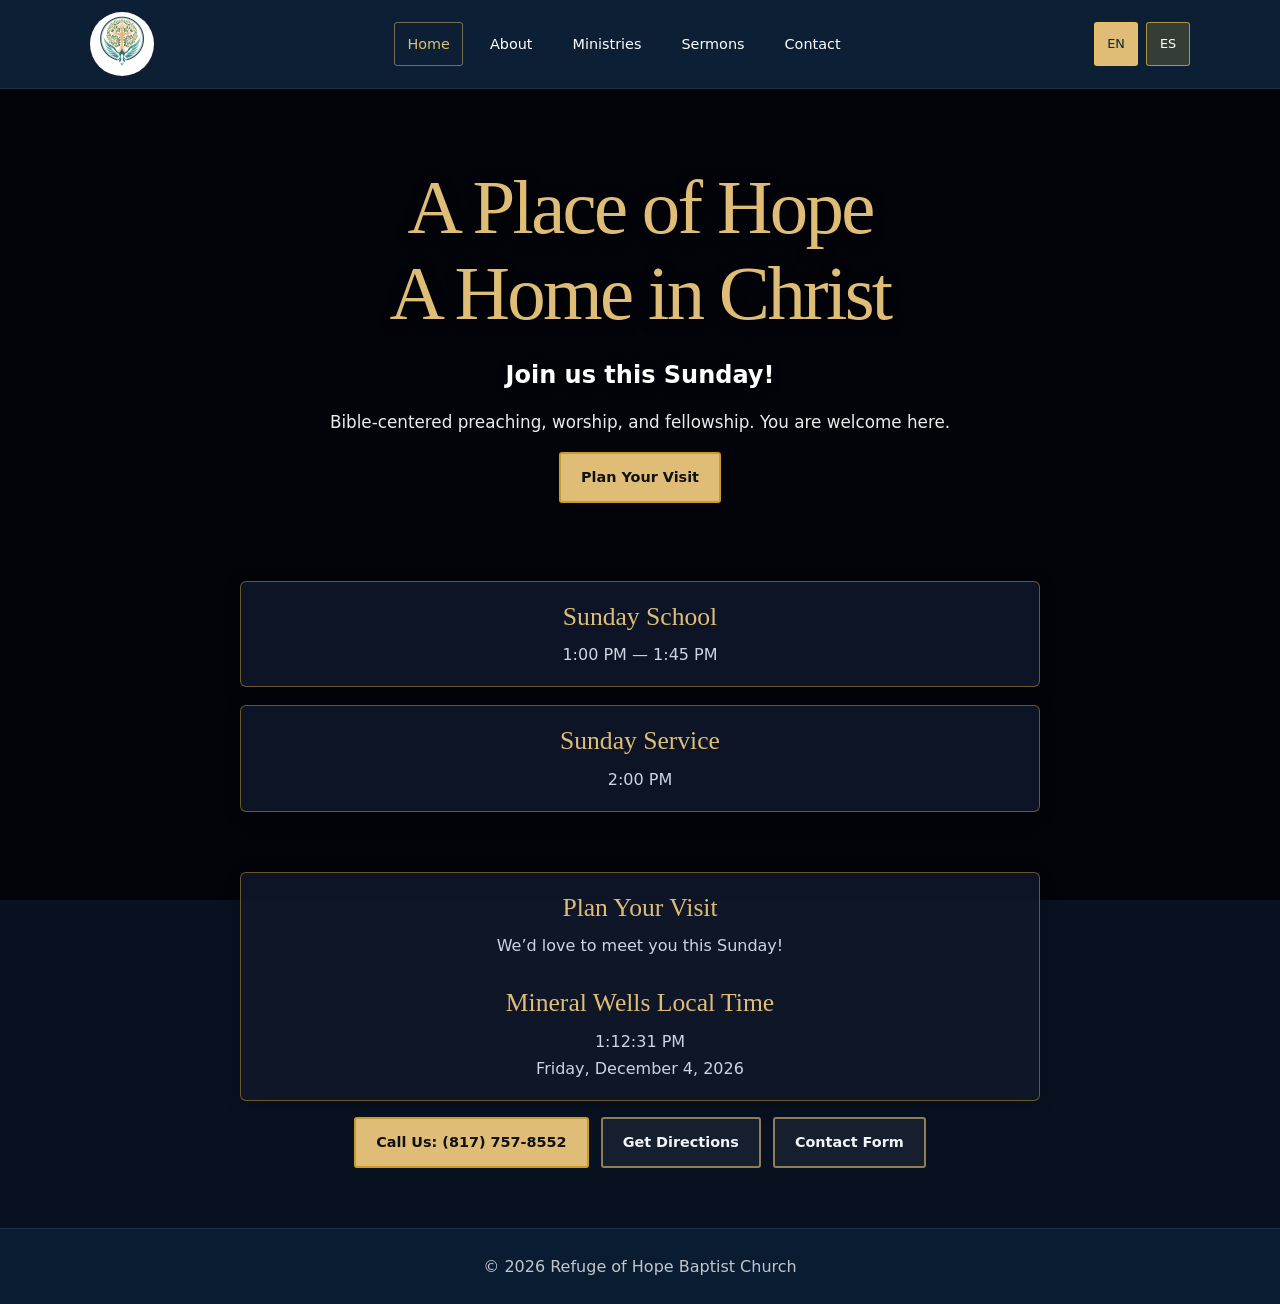
<file: index.html>
<!DOCTYPE html>
<html lang="en" prefix="og: https://ogp.me/ns#">

<head>

  <meta charset="UTF-8" />

  <meta
    name="viewport"
    content="width=device-width, initial-scale=1.0"
  />

  <title data-meta-en="Refuge of Hope Baptist Church | Mineral Wells, Texas" data-meta-es="Iglesia Bautista Refugio de Esperanza | Mineral Wells, Texas">Refuge of Hope Baptist Church | Mineral Wells, Texas</title>

  <link
    rel="stylesheet"
    href="styles.css"
  />


  <!-- Mission 5F: one future canonical URL per bilingual page. -->
  <meta name="description" content="Visit Refuge of Hope Baptist Church in Mineral Wells, Texas. Sunday School is 1:00–1:45 PM and Sunday Service begins at 2:00 PM." data-meta-en="Visit Refuge of Hope Baptist Church in Mineral Wells, Texas. Sunday School is 1:00–1:45 PM and Sunday Service begins at 2:00 PM." data-meta-es="Visite la Iglesia Bautista Refugio de Esperanza en Mineral Wells, Texas. Escuela Dominical: 1:00–1:45 PM. Servicio Dominical: 2:00 PM." />
  <link rel="canonical" href="https://refugeofhopebc.org/" />
  <link rel="icon" href="favicon.ico" sizes="16x16 32x32 48x48 256x256" type="image/x-icon" />
  <link rel="icon" href="assets/favicon-16.png" sizes="16x16" type="image/png" />
  <link rel="icon" href="assets/favicon-32.png" sizes="32x32" type="image/png" />
  <link rel="apple-touch-icon" href="assets/apple-touch-icon.png" sizes="180x180" />
  <meta property="og:title" content="Refuge of Hope Baptist Church | Mineral Wells, Texas" data-meta-en="Refuge of Hope Baptist Church | Mineral Wells, Texas" data-meta-es="Iglesia Bautista Refugio de Esperanza | Mineral Wells, Texas" />
  <meta property="og:description" content="Visit Refuge of Hope Baptist Church in Mineral Wells, Texas. Sunday School is 1:00–1:45 PM and Sunday Service begins at 2:00 PM." data-meta-en="Visit Refuge of Hope Baptist Church in Mineral Wells, Texas. Sunday School is 1:00–1:45 PM and Sunday Service begins at 2:00 PM." data-meta-es="Visite la Iglesia Bautista Refugio de Esperanza en Mineral Wells, Texas. Escuela Dominical: 1:00–1:45 PM. Servicio Dominical: 2:00 PM." />
  <meta property="og:type" content="website" />
  <meta property="og:url" content="https://refugeofhopebc.org/" />
  <meta property="og:image" content="https://refugeofhopebc.org/assets/church-sharing.png" />
  <meta property="og:image:width" content="1200" />
  <meta property="og:image:height" content="630" />
  <meta property="og:image:type" content="image/png" />
  <meta property="og:image:alt" content="Refuge of Hope Baptist Church emblem and name on a navy background" data-meta-en="Refuge of Hope Baptist Church emblem and name on a navy background" data-meta-es="Emblema y nombre de Refuge of Hope Baptist Church sobre un fondo azul marino" />
  <meta property="og:site_name" content="Refuge of Hope Baptist Church" />
  <meta property="og:locale" content="en_US" data-meta-en="en_US" data-meta-es="es_US" />
  <meta name="twitter:card" content="summary_large_image" />
  <meta name="twitter:title" content="Refuge of Hope Baptist Church | Mineral Wells, Texas" data-meta-en="Refuge of Hope Baptist Church | Mineral Wells, Texas" data-meta-es="Iglesia Bautista Refugio de Esperanza | Mineral Wells, Texas" />
  <meta name="twitter:description" content="Visit Refuge of Hope Baptist Church in Mineral Wells, Texas. Sunday School is 1:00–1:45 PM and Sunday Service begins at 2:00 PM." data-meta-en="Visit Refuge of Hope Baptist Church in Mineral Wells, Texas. Sunday School is 1:00–1:45 PM and Sunday Service begins at 2:00 PM." data-meta-es="Visite la Iglesia Bautista Refugio de Esperanza en Mineral Wells, Texas. Escuela Dominical: 1:00–1:45 PM. Servicio Dominical: 2:00 PM." />
  <meta name="twitter:image" content="https://refugeofhopebc.org/assets/church-sharing.png" />
  <meta name="twitter:image:alt" content="Refuge of Hope Baptist Church emblem and name on a navy background" data-meta-en="Refuge of Hope Baptist Church emblem and name on a navy background" data-meta-es="Emblema y nombre de Refuge of Hope Baptist Church sobre un fondo azul marino" />
</head>

<body>

  <!-- HEADER -->
  <header class="site-header">

    <div class="container header-inner">

      <a href="index.html" class="logo">

        <img
          src="assets/RefugeofHope.png"
          alt="Refuge of Hope Baptist Church Logo"
        />

      </a>

      <nav class="nav" aria-label="Main navigation">

        <a href="index.html" class="active" id="nav-home" aria-current="page">Home</a>
        <a href="about.html" id="nav-about">About</a>
        <a href="ministries.html" id="nav-ministries">Ministries</a>
        <a href="sermons.html" id="nav-sermons">Sermons</a>
        <a href="contact.html" id="nav-contact">Contact</a>

      </nav>

      <div class="lang-toggle">

        <button
          class="lang-btn active"
          id="english-btn"
          onclick="showEnglish()"
         aria-pressed="true" aria-label="English">
          EN
        </button>

        <button
          class="lang-btn"
          id="spanish-btn"
          onclick="showSpanish()"
         aria-pressed="false" aria-label="Español">
          ES
        </button>

      </div>

    </div>

  </header>

  <main>

  <!-- HERO -->
  <section class="hero">

    <div class="container">

      <div class="hero-inner">

        <h1 id="hero-title">
          A Place of Hope
          <br>
          A Home in Christ
        </h1>

        <h2 id="hero-subtitle">
          Join us this Sunday!
        </h2>

        <p id="hero-text">
          Bible-centered preaching, worship,
          and fellowship. You are welcome here.
        </p>

        <div class="cta-row">
          <a class="btn" href="#visitor-information" id="visit-shortcut">Plan Your Visit</a>
        </div>

      </div>

    </div>

  </section>

  <!-- SERVICE TIMES -->
  <section class="section">

    <div class="container">

      <div class="info-card">

        <h2 id="school-title">Sunday School</h2>

        <p>1:00 PM — 1:45 PM</p>

      </div>

      <br>

      <div class="info-card">

        <h2 id="worship-title">Sunday Service</h2>

        <p>2:00 PM</p>

      </div>


    </div>

  </section>

  <!-- PLAN YOUR VISIT + CLOCK -->
  <section class="section" id="visitor-information" tabindex="-1" style="scroll-margin-top:110px;">

    <div class="container">

      <div class="info-card church-clock">

        <h2 id="visit-title">Plan Your Visit</h2>

        <p id="visit-text">We’d love to meet you this Sunday!</p>

        <br>

        <h3 id="clock-title">Mineral Wells Local Time</h3>

        <p id="time"></p>

        <p id="date"></p>


      </div>

      <div class="cta-row">

        <a
          href="tel:+18177578552"
          class="btn"
          id="call-btn"
        >
          Call Us: (817) 757-8552
        </a>

        <a
          href="https://www.google.com/maps?q=708+SE+5th+Street+Mineral+Wells,+Texas+76067"
          target="_blank"
          rel="noopener"
          class="btn btn-secondary"
          id="directions-btn"
        >
          Get Directions
        </a>

        <a
          href="contact.html"
          class="btn btn-secondary"
          id="contact-btn"
        >
          Contact Form
        </a>

      </div>

    </div>

  </section>

  </main>

  <!-- FOOTER -->
  <footer class="site-footer">

    <div class="container footer-inner">

      <p id="footer-text">
        © 2026 Refuge of Hope Baptist Church
      </p>

    </div>

  </footer>

  <!-- JAVASCRIPT -->
  <script>

    let currentLanguage = "en";

    function updateClock() {

      const now = new Date();

      const time = now.toLocaleTimeString(
        currentLanguage === "es" ? "es-US" : "en-US",
        { timeZone: "America/Chicago" }
      );

      const date = now.toLocaleDateString(
        currentLanguage === "es" ? "es-US" : "en-US",
        {
          timeZone: "America/Chicago",
          weekday: "long",
          year: "numeric",
          month: "long",
          day: "numeric"
        }
      );

      document.getElementById("time").innerHTML = time;

      document.getElementById("date").innerHTML = date;
    }

    setInterval(updateClock, 1000);

    updateClock();

    function showEnglish() {
      document.getElementById("visit-shortcut").textContent = "Plan Your Visit";

      currentLanguage = "en";

      document.getElementById("nav-home").textContent = "Home";
      document.getElementById("nav-about").textContent = "About";
      document.getElementById("nav-ministries").textContent = "Ministries";
      document.getElementById("nav-sermons").textContent = "Sermons";
      document.getElementById("nav-contact").textContent = "Contact";

      document.getElementById("hero-title").innerHTML =
        "A Place of Hope<br>A Home in Christ";

      document.getElementById("hero-subtitle").textContent =
        "Join us this Sunday!";

      document.getElementById("hero-text").textContent =
        "Bible-centered preaching, worship, and fellowship. You are welcome here.";

      document.getElementById("school-title").textContent =
        "Sunday School";

      document.getElementById("worship-title").textContent =
        "Sunday Service";

      document.getElementById("visit-title").textContent =
        "Plan Your Visit";

      document.getElementById("visit-text").textContent =
        "We’d love to meet you this Sunday!";

      document.getElementById("clock-title").textContent =
        "Mineral Wells Local Time";

      document.getElementById("call-btn").textContent =
        "Call Us: (817) 757-8552";

      document.getElementById("directions-btn").textContent =
        "Get Directions";

      document.getElementById("contact-btn").textContent =
        "Contact Form";

      document.getElementById("footer-text").textContent =
        "© 2026 Refuge of Hope Baptist Church";

      document.getElementById("english-btn").classList.add("active");
      document.getElementById("spanish-btn").classList.remove("active");

      updateClock();
    }

    function showSpanish() {
      document.getElementById("visit-shortcut").textContent = "Planee Su Visita";

      currentLanguage = "es";

      document.getElementById("nav-home").textContent = "Inicio";
      document.getElementById("nav-about").textContent = "Nosotros";
      document.getElementById("nav-ministries").textContent = "Ministerios";
      document.getElementById("nav-sermons").textContent = "Sermones";
      document.getElementById("nav-contact").textContent = "Contacto";

      document.getElementById("hero-title").innerHTML =
        "Un Lugar de Esperanza<br>Un Hogar en Cristo";

      document.getElementById("hero-subtitle").textContent =
        "¡Únase con nosotros este Domingo!";

      document.getElementById("hero-text").textContent =
        "Predicación centrada en la Biblia, adoración, y compañerismo. Usted es bienvenido aquí.";

      document.getElementById("school-title").textContent =
        "Escuela Dominical";

      document.getElementById("worship-title").textContent =
        "Servicio Dominical";

      document.getElementById("visit-title").textContent =
        "Planee Su Visita";

      document.getElementById("visit-text").textContent =
        "¡Nos encantaría conocerle este Domingo!";

      document.getElementById("clock-title").textContent =
        "Hora Local de Mineral Wells";

      document.getElementById("call-btn").textContent =
        "Llámenos: (817) 757-8552";

      document.getElementById("directions-btn").textContent =
        "Cómo Llegar";

      document.getElementById("contact-btn").textContent =
        "Formulario de Contacto";

      document.getElementById("footer-text").textContent =
        "© 2026 Iglesia Bautista Refugio de Esperanza";

      document.getElementById("spanish-btn").classList.add("active");
      document.getElementById("english-btn").classList.remove("active");

      updateClock();
    }

  </script>

  <script src="metadata-language.js?v=5f"></script>
  <script src="language-preference.js?v=5f"></script>
</body>

</html>
</file>
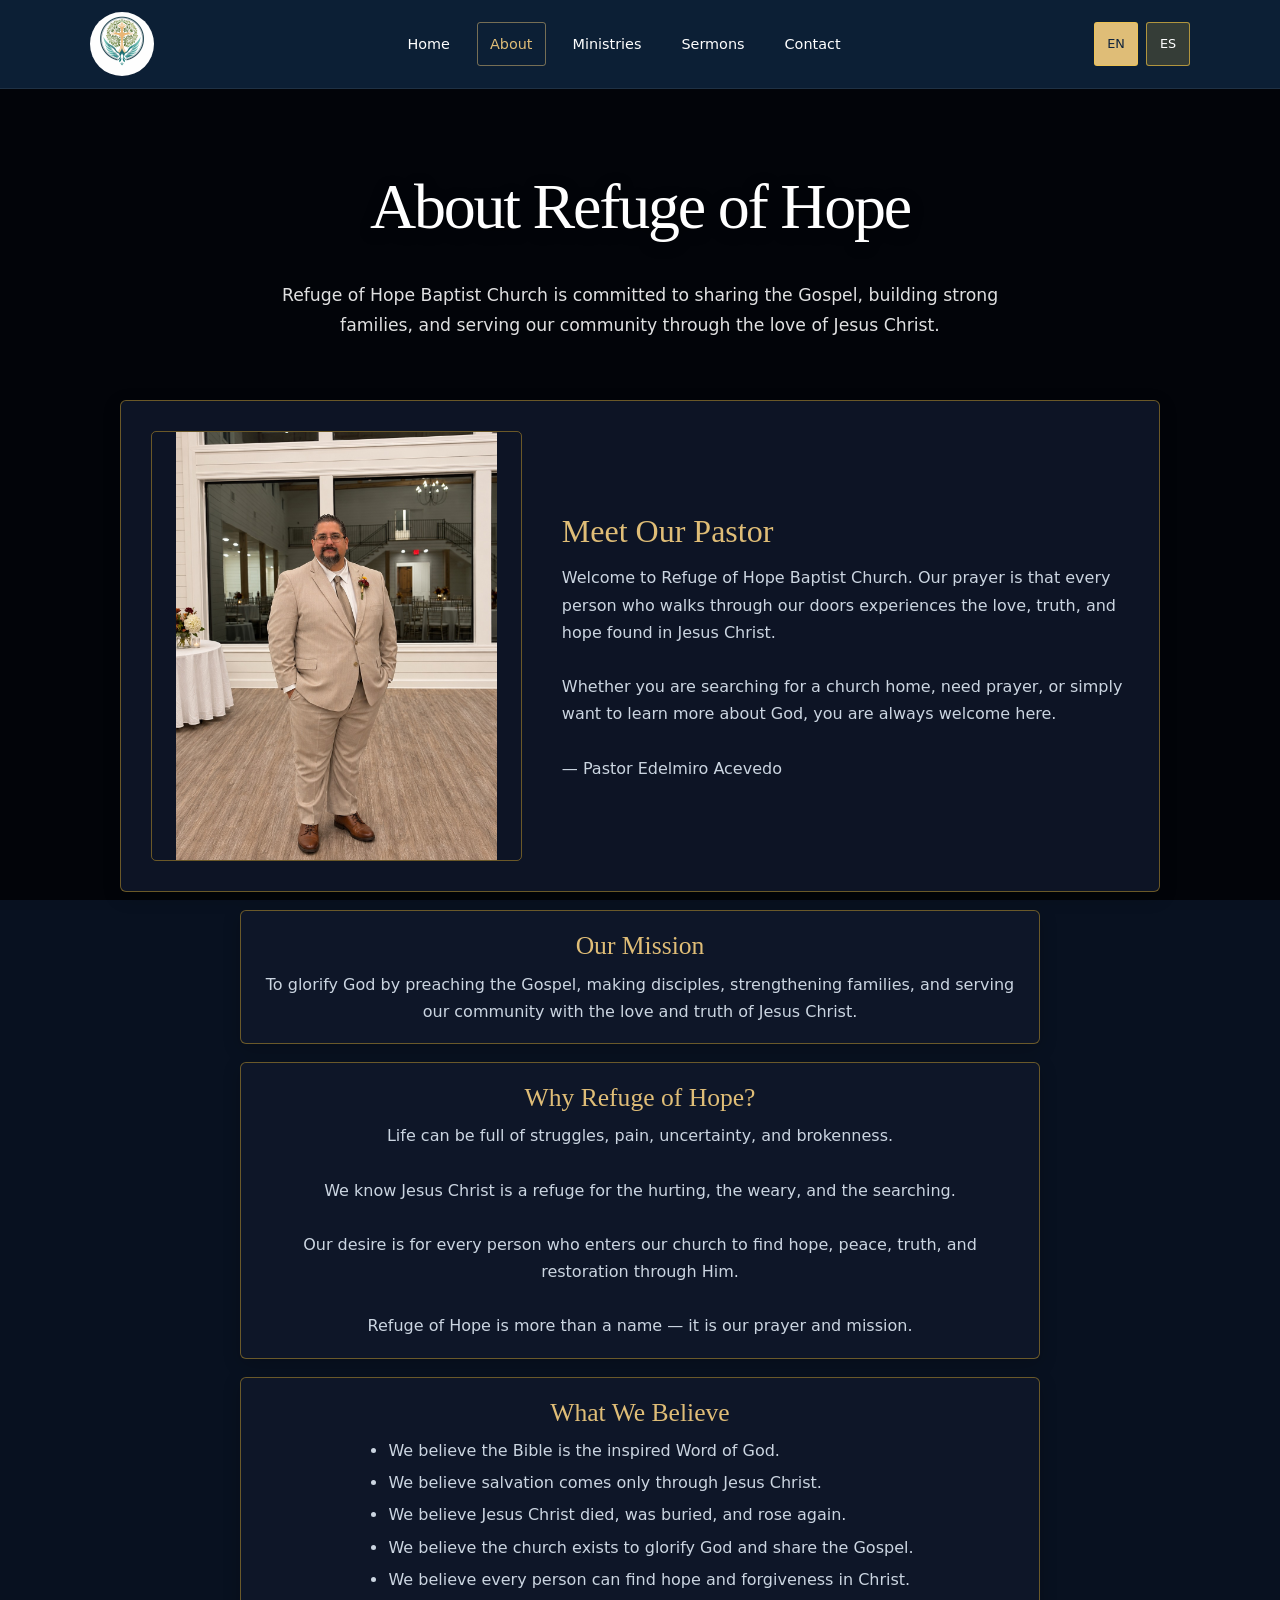
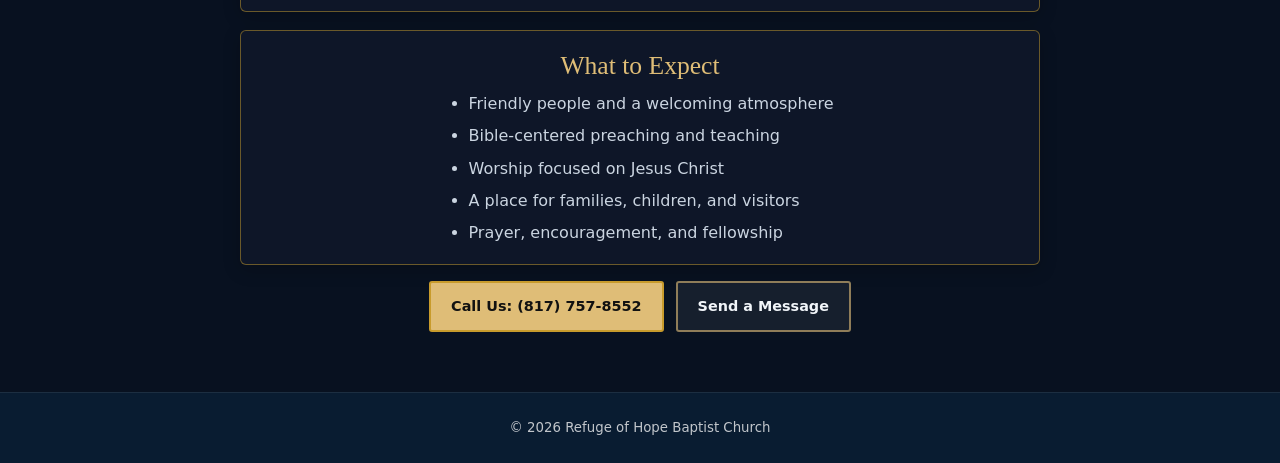
<file: about.html>
<!doctype html>
<html lang="en" prefix="og: https://ogp.me/ns#">
<head>

  <meta charset="utf-8" />
  <meta name="viewport" content="width=device-width, initial-scale=1" />

  <title data-meta-en="About Our Church | Refuge of Hope Baptist Church" data-meta-es="Nuestra Iglesia | Iglesia Bautista Refugio de Esperanza">About Our Church | Refuge of Hope Baptist Church</title>

  <link rel="stylesheet" href="styles.css" />


  <!-- Mission 5F: one future canonical URL per bilingual page. -->
  <meta name="description" content="Meet Pastor Edelmiro Acevedo and learn about the mission, beliefs, and visitor experience at Refuge of Hope Baptist Church in Mineral Wells, Texas." data-meta-en="Meet Pastor Edelmiro Acevedo and learn about the mission, beliefs, and visitor experience at Refuge of Hope Baptist Church in Mineral Wells, Texas." data-meta-es="Conozca al Pastor Edelmiro Acevedo, nuestra misión, creencias y qué esperar al visitar la Iglesia Bautista Refugio de Esperanza en Mineral Wells, Texas." />
  <link rel="canonical" href="https://refugeofhopebc.org/about.html" />
  <link rel="icon" href="favicon.ico" sizes="16x16 32x32 48x48 256x256" type="image/x-icon" />
  <link rel="icon" href="assets/favicon-16.png" sizes="16x16" type="image/png" />
  <link rel="icon" href="assets/favicon-32.png" sizes="32x32" type="image/png" />
  <link rel="apple-touch-icon" href="assets/apple-touch-icon.png" sizes="180x180" />
  <meta property="og:title" content="About Our Church | Refuge of Hope Baptist Church" data-meta-en="About Our Church | Refuge of Hope Baptist Church" data-meta-es="Nuestra Iglesia | Iglesia Bautista Refugio de Esperanza" />
  <meta property="og:description" content="Meet Pastor Edelmiro Acevedo and learn about the mission, beliefs, and visitor experience at Refuge of Hope Baptist Church in Mineral Wells, Texas." data-meta-en="Meet Pastor Edelmiro Acevedo and learn about the mission, beliefs, and visitor experience at Refuge of Hope Baptist Church in Mineral Wells, Texas." data-meta-es="Conozca al Pastor Edelmiro Acevedo, nuestra misión, creencias y qué esperar al visitar la Iglesia Bautista Refugio de Esperanza en Mineral Wells, Texas." />
  <meta property="og:type" content="website" />
  <meta property="og:url" content="https://refugeofhopebc.org/about.html" />
  <meta property="og:image" content="https://refugeofhopebc.org/assets/church-sharing.png" />
  <meta property="og:image:width" content="1200" />
  <meta property="og:image:height" content="630" />
  <meta property="og:image:type" content="image/png" />
  <meta property="og:image:alt" content="Refuge of Hope Baptist Church emblem and name on a navy background" data-meta-en="Refuge of Hope Baptist Church emblem and name on a navy background" data-meta-es="Emblema y nombre de Refuge of Hope Baptist Church sobre un fondo azul marino" />
  <meta property="og:site_name" content="Refuge of Hope Baptist Church" />
  <meta property="og:locale" content="en_US" data-meta-en="en_US" data-meta-es="es_US" />
  <meta name="twitter:card" content="summary_large_image" />
  <meta name="twitter:title" content="About Our Church | Refuge of Hope Baptist Church" data-meta-en="About Our Church | Refuge of Hope Baptist Church" data-meta-es="Nuestra Iglesia | Iglesia Bautista Refugio de Esperanza" />
  <meta name="twitter:description" content="Meet Pastor Edelmiro Acevedo and learn about the mission, beliefs, and visitor experience at Refuge of Hope Baptist Church in Mineral Wells, Texas." data-meta-en="Meet Pastor Edelmiro Acevedo and learn about the mission, beliefs, and visitor experience at Refuge of Hope Baptist Church in Mineral Wells, Texas." data-meta-es="Conozca al Pastor Edelmiro Acevedo, nuestra misión, creencias y qué esperar al visitar la Iglesia Bautista Refugio de Esperanza en Mineral Wells, Texas." />
  <meta name="twitter:image" content="https://refugeofhopebc.org/assets/church-sharing.png" />
  <meta name="twitter:image:alt" content="Refuge of Hope Baptist Church emblem and name on a navy background" data-meta-en="Refuge of Hope Baptist Church emblem and name on a navy background" data-meta-es="Emblema y nombre de Refuge of Hope Baptist Church sobre un fondo azul marino" />
</head>

<body>

  <!-- HEADER -->
  <header class="site-header">

    <div class="container header-inner">

      <!-- LOGO -->
      <a class="logo" href="index.html">

        <img
          src="assets/RefugeofHope.png"
          alt="Refuge of Hope"
          height="75"
        >

      </a>

      <!-- NAVIGATION -->
      <nav class="nav" aria-label="Main navigation">

        <a href="index.html" id="nav-home">
          Home
        </a>

        <a href="about.html"
           class="active"
           id="nav-about" aria-current="page">
          About
        </a>

        <a href="ministries.html" id="nav-ministries">
          Ministries
        </a>

        <a href="sermons.html" id="nav-sermons">
          Sermons
        </a>

        <a href="contact.html" id="nav-contact">
          Contact
        </a>

      </nav>

      <!-- LANGUAGE TOGGLE -->
      <div class="lang-toggle">

        <button type="button" class="lang-btn active"
           onclick="setLanguage('en'); return false;" aria-pressed="true" aria-label="English">
          EN
        </button>

        <button type="button" class="lang-btn"
           onclick="setLanguage('es'); return false;" aria-pressed="false" aria-label="Español">
          ES
        </button>

      </div>

    </div>

  </header>

  <!-- MAIN -->
  <main>

    <!-- HERO -->
    <section class="hero-small">

      <div class="container">

        <h1 id="hero-title">
          About Refuge of Hope
        </h1>

        <p id="hero-text">

          Refuge of Hope Baptist Church is committed
          to sharing the Gospel,
          building strong families,
          and serving our community
          through the love of Jesus Christ.

        </p>

      </div>

    </section>

    <!-- CONTENT -->
    <section class="section">

      <div class="container">

        <!-- PASTOR SECTION -->
        <div class="info-card about-card pastor-section">

          <div class="pastor-family-photo"><img src="assets/Pastor_Ed_Solo_Portrait.jpg" alt="Pastor Edelmiro Acevedo wearing a beige suit" width="1086" height="1448" id="pastor-family-image"></div>

          <h2 id="pastor-title">
            Meet Our Pastor
          </h2>

          <p
            class="muted small"
            id="pastor-text"
          >

            Welcome to Refuge of Hope Baptist Church.
            Our prayer is that every person who walks
            through our doors experiences the love,
            truth, and hope found in Jesus Christ.

            <br><br>

            Whether you are searching for a church home,
            need prayer,
            or simply want to learn more about God,
            you are always welcome here.

            <br><br>

            — Pastor Edelmiro Acevedo

          </p>

        </div>

        <!-- MISSION -->
        <div class="info-card about-card">

          <h2 id="mission-title">
            Our Mission
          </h2>

          <p
            class="muted small"
            id="mission-text"
          >

            To glorify God by preaching the Gospel,
            making disciples,
            strengthening families,
            and serving our community
            with the love and truth of Jesus Christ.

          </p>

        </div>

        <!-- WHY REFUGE OF HOPE -->
        <div class="info-card about-card">

          <h2 id="hope-title">
            Why Refuge of Hope?
          </h2>

          <p
            class="muted small"
            id="hope-text"
          >

            Life can be full of struggles,
            pain,
            uncertainty,
            and brokenness.

            <br><br>

            We know Jesus Christ is a refuge
            for the hurting,
            the weary,
            and the searching.

            <br><br>

            Our desire is for every person
            who enters our church
            to find hope,
            peace,
            truth,
            and restoration through Him.

            <br><br>

            Refuge of Hope is more than a name —
            it is our prayer and mission.

          </p>

        </div>

        <!-- WHAT WE BELIEVE -->
        <div class="info-card about-card">

          <h2 id="belief-title">
            What We Believe
          </h2>

          <ul
            class="belief-list"
            id="belief-list"
          >

            <li>
              We believe the Bible is the inspired Word of God.
            </li>

            <li>
              We believe salvation comes only through Jesus Christ.
            </li>

            <li>
              We believe Jesus Christ died,
              was buried,
              and rose again.
            </li>

            <li>
              We believe the church exists
              to glorify God and share the Gospel.
            </li>

            <li>
              We believe every person can find hope and forgiveness in Christ.
            </li>

          </ul>

        </div>

        <!-- WHAT TO EXPECT -->
        <div class="info-card about-card">

          <h2 id="expect-title">
            What to Expect
          </h2>

          <ul
            class="belief-list"
            id="expect-list"
          >

            <li>
              Friendly people and a welcoming atmosphere
            </li>

            <li>
              Bible-centered preaching and teaching
            </li>

            <li>
              Worship focused on Jesus Christ
            </li>

            <li>
              A place for families,
              children,
              and visitors
            </li>

            <li>
              Prayer,
              encouragement,
              and fellowship
            </li>

          </ul>

        </div>

        <!-- BUTTONS -->
        <div class="cta-row center-buttons">

          <a
            class="btn"
            href="tel:+18177578552"
            id="call-button"
          >
            Call Us: (817) 757-8552
          </a>

          <a
            class="btn btn-secondary"
            href="contact.html"
            id="message-button"
          >
            Send a Message
          </a>

        </div>

      </div>

    </section>

  </main>

  <!-- FOOTER -->
  <footer class="site-footer">

    <div class="container footer-inner">

      <small id="footer-text">

        © 2026 Refuge of Hope Baptist Church

      </small>

    </div>

  </footer>

  <!-- JAVASCRIPT -->
  <script>

    function setLanguage(lang){

      if(lang === "es"){
        document.getElementById("pastor-family-image").alt="Pastor Edelmiro Acevedo con un traje beige";

        // NAV
        document.getElementById("nav-home")
          .textContent = "Inicio";

        document.getElementById("nav-about")
          .textContent = "Nosotros";

        document.getElementById("nav-ministries")
          .textContent = "Ministerios";

        document.getElementById("nav-sermons")
          .textContent = "Sermones";

        document.getElementById("nav-contact")
          .textContent = "Contacto";

        // HERO
        document.getElementById("hero-title")
          .textContent =
          "Acerca de Refugio de Esperanza";

        document.getElementById("hero-text")
          .textContent =
          "Iglesia Bautista Refugio de Esperanza está comprometida a compartir el Evangelio, fortalecer familias y servir a nuestra comunidad por medio del amor de Jesucristo.";

        // PASTOR
        document.getElementById("pastor-title")
          .textContent =
          "Conozca a Nuestro Pastor";

        document.getElementById("pastor-text")
          .innerHTML = `

            Bienvenido a Iglesia Bautista Refugio de Esperanza.
            Nuestra oración es que cada persona
            que entre por nuestras puertas experimente
            el amor, la verdad y la esperanza
            que se encuentran en Jesucristo.

            <br><br>

            Ya sea que esté buscando una iglesia,
            necesite oración,
            o quiera aprender más acerca de Dios,
            aquí siempre será bienvenido.

            <br><br>

            — Pastor Edelmiro Acevedo

          `;

        // MISSION
        document.getElementById("mission-title")
          .textContent =
          "Nuestra Misión";

        document.getElementById("mission-text")
          .textContent =
          "Glorificar a Dios predicando el Evangelio, haciendo discípulos, fortaleciendo familias y sirviendo a nuestra comunidad con el amor y la verdad de Jesucristo.";

        // WHY REFUGE OF HOPE
        document.getElementById("hope-title")
          .textContent =
          "¿Por Qué Refugio de Esperanza?";

        document.getElementById("hope-text")
          .innerHTML = `

            La vida puede estar llena de luchas,
            dolor,
            incertidumbre y heridas.

            <br><br>

            Sabemos que Jesucristo es refugio
            para el cansado,
            el herido,
            y el que busca esperanza.

            <br><br>

            Nuestro deseo es que toda persona
            que entre a nuestra iglesia
            encuentre esperanza,
            paz,
            verdad,
            y restauración en Él.

            <br><br>

            Refugio de Esperanza es más que un nombre —
            es nuestra oración y misión.

          `;

        // BELIEFS
        document.getElementById("belief-title")
          .textContent =
          "Lo Que Creemos";

        document.getElementById("belief-list")
          .innerHTML = `

            <li>Creemos que la Biblia es la inspirada Palabra de Dios.</li>

            <li>Creemos que la salvación viene solamente por medio de Jesucristo.</li>

            <li>Creemos que Jesucristo murió, fue sepultado y resucitó.</li>

            <li>Creemos que la iglesia existe para glorificar a Dios y compartir el Evangelio.</li>

            <li>Creemos que toda persona puede encontrar esperanza y perdón en Cristo.</li>

          `;

        // EXPECTATIONS
        document.getElementById("expect-title")
          .textContent =
          "Qué Esperar";

        document.getElementById("expect-list")
          .innerHTML = `

            <li>Personas amables y un ambiente acogedor</li>

            <li>Predicación y enseñanza centrada en la Biblia</li>

            <li>Adoración enfocada en Jesucristo</li>

            <li>Un lugar para familias, niños y visitantes</li>

            <li>Oración, ánimo y compañerismo</li>

          `;

        // BUTTONS
        document.getElementById("call-button")
          .textContent =
          "Llámenos: (817) 757-8552";

        document.getElementById("message-button")
          .textContent =
          "Enviar Mensaje";

        // FOOTER
        document.getElementById("footer-text")
          .textContent =
          "© 2026 Iglesia Bautista Refugio de Esperanza";

      }

      else{

        restoreOriginalEnglish();

      }

      // ACTIVE BUTTON
      document
        .querySelectorAll(".lang-btn")
        .forEach(btn => btn.classList.remove("active"));

      if(lang === "en"){

        document
          .querySelectorAll(".lang-btn")[0]
          .classList.add("active");

      } else {

        document
          .querySelectorAll(".lang-btn")[1]
          .classList.add("active");

      }

    }

  </script>

  <script src="metadata-language.js?v=5f"></script>
  <script src="language-preference.js?v=5f"></script>
</body>
</html>
</file>
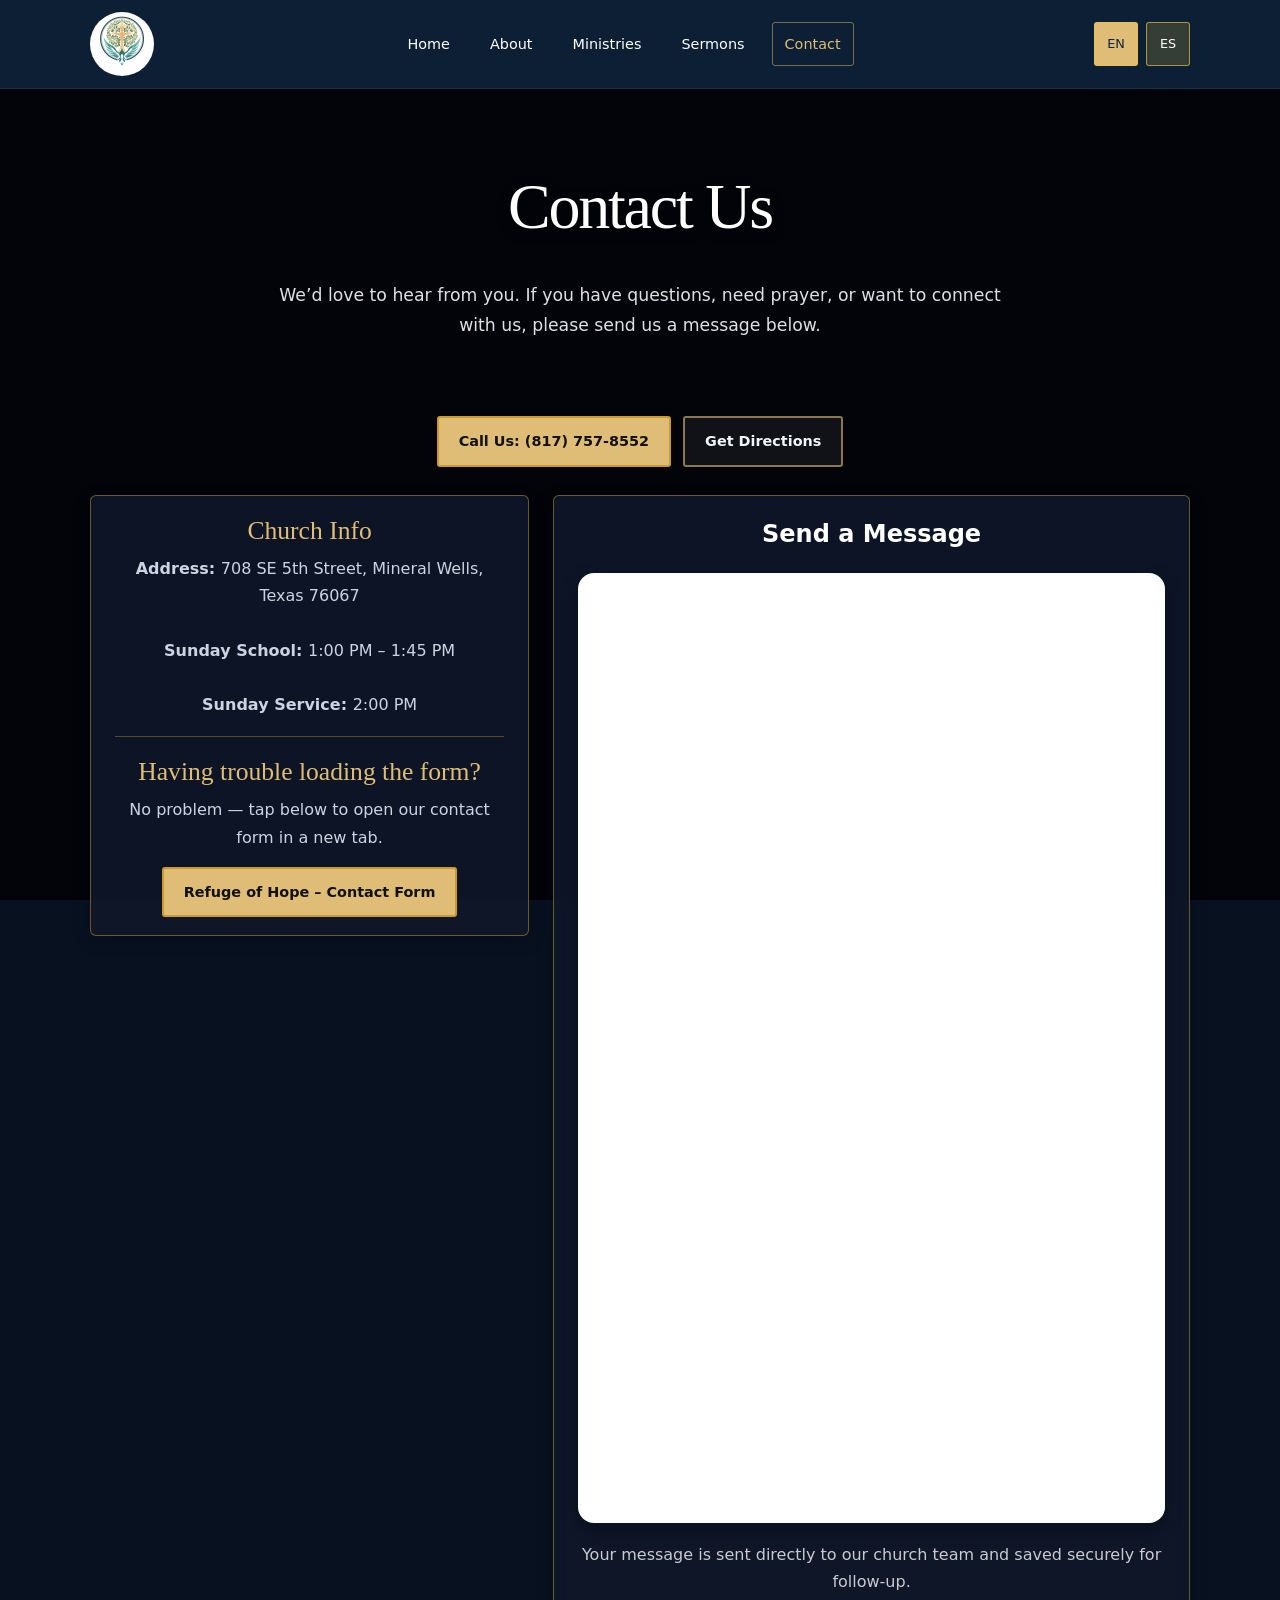
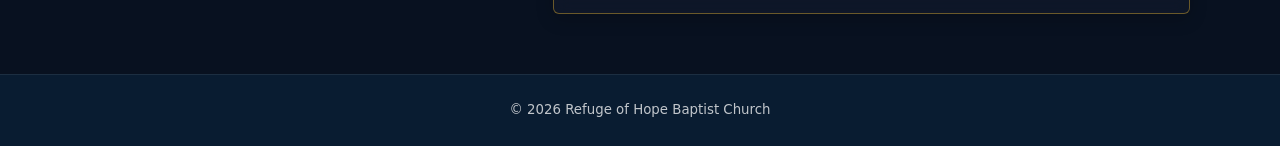
<file: contact.html>
<!doctype html>
<html lang="en" prefix="og: https://ogp.me/ns#">
<head>

  <meta charset="utf-8" />
  <meta name="viewport" content="width=device-width, initial-scale=1" />

  <title data-meta-en="Contact &amp; Directions | Refuge of Hope Baptist Church" data-meta-es="Contacto y Cómo Llegar | Iglesia Bautista Refugio de Esperanza">Contact &amp; Directions | Refuge of Hope Baptist Church</title>

  <link rel="stylesheet" href="styles.css" />


  <!-- Mission 5F: one future canonical URL per bilingual page. -->
  <meta name="description" content="Contact Refuge of Hope Baptist Church for questions or prayer. Find Sunday Service times, directions to our Mineral Wells location, and our contact form." data-meta-en="Contact Refuge of Hope Baptist Church for questions or prayer. Find Sunday Service times, directions to our Mineral Wells location, and our contact form." data-meta-es="Contacte a la Iglesia Bautista Refugio de Esperanza para preguntas u oración. Consulte horarios, cómo llegar a Mineral Wells y el formulario de contacto." />
  <link rel="canonical" href="https://refugeofhopebc.org/contact.html" />
  <link rel="icon" href="favicon.ico" sizes="16x16 32x32 48x48 256x256" type="image/x-icon" />
  <link rel="icon" href="assets/favicon-16.png" sizes="16x16" type="image/png" />
  <link rel="icon" href="assets/favicon-32.png" sizes="32x32" type="image/png" />
  <link rel="apple-touch-icon" href="assets/apple-touch-icon.png" sizes="180x180" />
  <meta property="og:title" content="Contact &amp; Directions | Refuge of Hope Baptist Church" data-meta-en="Contact &amp; Directions | Refuge of Hope Baptist Church" data-meta-es="Contacto y Cómo Llegar | Iglesia Bautista Refugio de Esperanza" />
  <meta property="og:description" content="Contact Refuge of Hope Baptist Church for questions or prayer. Find Sunday Service times, directions to our Mineral Wells location, and our contact form." data-meta-en="Contact Refuge of Hope Baptist Church for questions or prayer. Find Sunday Service times, directions to our Mineral Wells location, and our contact form." data-meta-es="Contacte a la Iglesia Bautista Refugio de Esperanza para preguntas u oración. Consulte horarios, cómo llegar a Mineral Wells y el formulario de contacto." />
  <meta property="og:type" content="website" />
  <meta property="og:url" content="https://refugeofhopebc.org/contact.html" />
  <meta property="og:image" content="https://refugeofhopebc.org/assets/church-sharing.png" />
  <meta property="og:image:width" content="1200" />
  <meta property="og:image:height" content="630" />
  <meta property="og:image:type" content="image/png" />
  <meta property="og:image:alt" content="Refuge of Hope Baptist Church emblem and name on a navy background" data-meta-en="Refuge of Hope Baptist Church emblem and name on a navy background" data-meta-es="Emblema y nombre de Refuge of Hope Baptist Church sobre un fondo azul marino" />
  <meta property="og:site_name" content="Refuge of Hope Baptist Church" />
  <meta property="og:locale" content="en_US" data-meta-en="en_US" data-meta-es="es_US" />
  <meta name="twitter:card" content="summary_large_image" />
  <meta name="twitter:title" content="Contact &amp; Directions | Refuge of Hope Baptist Church" data-meta-en="Contact &amp; Directions | Refuge of Hope Baptist Church" data-meta-es="Contacto y Cómo Llegar | Iglesia Bautista Refugio de Esperanza" />
  <meta name="twitter:description" content="Contact Refuge of Hope Baptist Church for questions or prayer. Find Sunday Service times, directions to our Mineral Wells location, and our contact form." data-meta-en="Contact Refuge of Hope Baptist Church for questions or prayer. Find Sunday Service times, directions to our Mineral Wells location, and our contact form." data-meta-es="Contacte a la Iglesia Bautista Refugio de Esperanza para preguntas u oración. Consulte horarios, cómo llegar a Mineral Wells y el formulario de contacto." />
  <meta name="twitter:image" content="https://refugeofhopebc.org/assets/church-sharing.png" />
  <meta name="twitter:image:alt" content="Refuge of Hope Baptist Church emblem and name on a navy background" data-meta-en="Refuge of Hope Baptist Church emblem and name on a navy background" data-meta-es="Emblema y nombre de Refuge of Hope Baptist Church sobre un fondo azul marino" />
</head>

<body>

  <!-- HEADER -->
  <header class="site-header">

    <div class="container header-inner">

      <!-- LOGO -->
      <a class="logo" href="index.html">

        <img
          src="assets/RefugeofHope.png"
          alt="Refuge of Hope"
          height="75"
        >

      </a>

      <!-- NAVIGATION -->
      <nav class="nav" aria-label="Main navigation">

        <a href="index.html" id="nav-home">
          Home
        </a>

        <a href="about.html" id="nav-about">
          About
        </a>

        <a href="ministries.html" id="nav-ministries">
          Ministries
        </a>

        <a href="sermons.html" id="nav-sermons">
          Sermons
        </a>

        <a href="contact.html"
           class="active"
           id="nav-contact" aria-current="page">
          Contact
        </a>

      </nav>

      <!-- LANGUAGE TOGGLE -->
      <div class="lang-toggle">

        <button type="button" class="lang-btn active"
           onclick="setLanguage('en'); return false;" aria-pressed="true" aria-label="English">
          EN
        </button>

        <button type="button" class="lang-btn"
           onclick="setLanguage('es'); return false;" aria-pressed="false" aria-label="Español">
          ES
        </button>

      </div>

    </div>

  </header>

  <!-- MAIN -->
  <main>

    <!-- HERO -->
    <section class="hero-small">

      <div class="container">

        <h1 id="hero-title">
          Contact Us
        </h1>

        <p id="hero-text">

          We’d love to hear from you.
          If you have questions,
          need prayer,
          or want to connect with us,
          please send us a message below.

        </p>

      </div>

    </section>

    <!-- CONTENT -->
    <section class="section">

      <div class="container">

        <!-- TOP BUTTONS -->
        <div class="cta-row center-buttons">

          <a
            class="btn"
            href="tel:+18177578552"
            id="call-button"
          >
            Call Us: (817) 757-8552
          </a>

          <a
            class="btn btn-secondary"
            target="_blank"
            rel="noopener"
            href="https://www.google.com/maps?q=708+SE+5th+Street+Mineral+Wells,+Texas+76067"
            id="directions-button"
          >
            Get Directions
          </a>

        </div>

        <!-- CONTACT GRID -->
        <div class="contact-grid">

          <!-- LEFT COLUMN -->
          <div class="contact-left">

            <!-- COMBINED CARD -->
            <div class="info-card contact-info-card">

              <!-- CHURCH INFO -->
              <h2 id="church-title">
                Church Info
              </h2>

              <p
                class="muted small"
                id="church-text"
              >

                <strong>
                  Address:
                </strong>

                708 SE 5th Street,
                Mineral Wells,
                Texas 76067

                <br><br>

                <strong>
                  Sunday School:
                </strong>

                1:00 PM – 1:45 PM

                <br><br>

                <strong>
                  Sunday Service:
                </strong>

                2:00 PM

              </p>

              <!-- DIVIDER -->
              <hr class="contact-divider">

              <!-- HELP -->
              <h2 id="help-title">
                Having trouble loading the form?
              </h2>

              <p
                class="muted small"
                id="help-text"
              >

                No problem —
                tap below to open our contact form
                in a new tab.

              </p>

              <!-- HELP BUTTON -->
              <div class="cta-row center-buttons">

                <a
                  class="btn"
                  href="https://docs.google.com/forms/d/e/1FAIpQLSeZ277fPZ0Zm6CbZTOkYHSxVU9wiWNfsZS3Qxe9kUCY0-YXpg/viewform?usp=publish-editor"
                  target="_blank"
                  rel="noopener"
                  id="help-button"
                >

                  Refuge of Hope – Contact Form

                </a>

              </div>

            </div>

          </div>

          <!-- RIGHT COLUMN -->
          <div class="contact-right">

            <div class="form-card">

              <!-- TITLE -->
              <h2 id="form-title">
                Send a Message
              </h2>

              <!-- FORM -->
              <div class="form-wrapper">

                <iframe id="church-contact-form"
                  src="https://docs.google.com/forms/d/e/1FAIpQLSeZ277fPZ0Zm6CbZTOkYHSxVU9wiWNfsZS3Qxe9kUCY0-YXpg/viewform?embedded=true"
                  width="100%"
                  height="950"
                  frameborder="0"
                  marginheight="0"
                  marginwidth="0"
                  title="Refuge of Hope Contact Form"
                  style="border:0;"
                >
                  Loading…
                </iframe>

              </div>

              <!-- NOTE -->
              <p
                class="muted small form-note"
                id="form-note"
              >

                Your message is sent directly
                to our church team
                and saved securely for follow-up.

              </p>

            </div>

          </div>

        </div>

      </div>

    </section>

  </main>

  <!-- FOOTER -->
  <footer class="site-footer">

    <div class="container footer-inner">

      <small id="footer-text">

        © 2026 Refuge of Hope Baptist Church

      </small>

    </div>

  </footer>

  <!-- JAVASCRIPT -->
  <script>

    // Keep each language connected to its own native Google Form.
    function setContactFormLanguage(lang){
      const spanish = lang === "es";
      const frame = document.getElementById("church-contact-form");
      const source = spanish
        ? "https://docs.google.com/forms/d/e/1FAIpQLSfRQl0IRBRD58Rve3m3WvAUA6mI9Ir3lDC8G6Vp9gnEz6IxRg/viewform?embedded=true&hl=es"
        : "https://docs.google.com/forms/d/e/1FAIpQLSeZ277fPZ0Zm6CbZTOkYHSxVU9wiWNfsZS3Qxe9kUCY0-YXpg/viewform?embedded=true";
      if(frame.getAttribute("src") !== source) frame.src = source;
      frame.title = spanish
        ? "Formulario de contacto de Refugio de Esperanza en español"
        : "Refuge of Hope Contact Form";
      document.getElementById("help-button").href = spanish
        ? "https://docs.google.com/forms/d/e/1FAIpQLSfRQl0IRBRD58Rve3m3WvAUA6mI9Ir3lDC8G6Vp9gnEz6IxRg/viewform?hl=es"
        : "https://docs.google.com/forms/d/e/1FAIpQLSeZ277fPZ0Zm6CbZTOkYHSxVU9wiWNfsZS3Qxe9kUCY0-YXpg/viewform?usp=publish-editor";
    }

    function setLanguage(lang){
      setContactFormLanguage(lang);

      if(lang === "es"){

        // NAV
        document.getElementById("nav-home")
          .textContent = "Inicio";

        document.getElementById("nav-about")
          .textContent = "Nosotros";

        document.getElementById("nav-ministries")
          .textContent = "Ministerios";

        document.getElementById("nav-sermons")
          .textContent = "Sermones";

        document.getElementById("nav-contact")
          .textContent = "Contacto";

        // HERO
        document.getElementById("hero-title")
          .textContent = "Contáctenos";

        document.getElementById("hero-text")
          .textContent =
          "Nos encantaría escuchar de usted. Si tiene preguntas, necesita oración, o desea conectarse con nosotros, por favor envíenos un mensaje abajo.";

        // BUTTONS
        document.getElementById("call-button")
          .textContent = "Llámenos: (817) 757-8552";

        document.getElementById("directions-button")
          .textContent = "Cómo Llegar";

        // CHURCH INFO
        document.getElementById("church-title")
          .textContent = "Información de la Iglesia";

        document.getElementById("church-text")
          .innerHTML = `

            <strong>Dirección:</strong>
            708 SE 5th Street,
            Mineral Wells,
            Texas 76067

            <br><br>

            <strong>Escuela Dominical:</strong>
            1:00 PM – 1:45 PM

            <br><br>

            <strong>Servicio Dominical:</strong>
            2:00 PM

          `;

        // HELP
        document.getElementById("help-title")
          .textContent =
          "¿Problemas cargando el formulario?";

        document.getElementById("help-text")
          .textContent =
          "No hay problema — presione abajo para abrir nuestro formulario en otra pestaña.";

        document.getElementById("help-button")
          .textContent =
          "Refugio de Esperanza – Formulario de Contacto";

        // FORM
        document.getElementById("form-title")
          .textContent = "Enviar un Mensaje";

        document.getElementById("form-note")
          .textContent =
          "Su mensaje es enviado directamente a nuestro equipo de la iglesia y guardado de forma segura para seguimiento.";

        // FOOTER
        document.getElementById("footer-text")
          .textContent =
          "© 2026 Iglesia Bautista Refugio de Esperanza";

      }

      else{

        // NAV
        document.getElementById("nav-home")
          .textContent = "Home";

        document.getElementById("nav-about")
          .textContent = "About";

        document.getElementById("nav-ministries")
          .textContent = "Ministries";

        document.getElementById("nav-sermons")
          .textContent = "Sermons";

        document.getElementById("nav-contact")
          .textContent = "Contact";

        // HERO
        document.getElementById("hero-title")
          .textContent = "Contact Us";

        document.getElementById("hero-text")
          .textContent =
          "We’d love to hear from you. If you have questions, need prayer, or want to connect with us, please send us a message below.";

        // BUTTONS
        document.getElementById("call-button")
          .textContent =
          "Call Us: (817) 757-8552";

        document.getElementById("directions-button")
          .textContent =
          "Get Directions";

        // CHURCH INFO
        document.getElementById("church-title")
          .textContent =
          "Church Info";

        document.getElementById("church-text")
          .innerHTML = `

            <strong>Address:</strong>
            708 SE 5th Street,
            Mineral Wells,
            Texas 76067

            <br><br>

            <strong>Sunday School:</strong>
            1:00 PM – 1:45 PM

            <br><br>

            <strong>Sunday Service:</strong>
            2:00 PM

          `;

        // HELP
        document.getElementById("help-title")
          .textContent =
          "Having trouble loading the form?";

        document.getElementById("help-text")
          .textContent =
          "No problem — tap below to open our contact form in a new tab.";

        document.getElementById("help-button")
          .textContent =
          "Refuge of Hope – Contact Form";

        // FORM
        document.getElementById("form-title")
          .textContent =
          "Send a Message";

        document.getElementById("form-note")
          .textContent =
          "Your message is sent directly to our church team and saved securely for follow-up.";

        // FOOTER
        document.getElementById("footer-text")
          .textContent =
          "© 2026 Refuge of Hope Baptist Church";

      }

      // ACTIVE BUTTON
      document
        .querySelectorAll(".lang-btn")
        .forEach(btn => btn.classList.remove("active"));

      if(lang === "en"){

        document
          .querySelectorAll(".lang-btn")[0]
          .classList.add("active");

      } else {

        document
          .querySelectorAll(".lang-btn")[1]
          .classList.add("active");

      }

    }

  </script>

  <script src="metadata-language.js?v=5f"></script>
  <script src="language-preference.js?v=5f"></script>
</body>
</html>
</file>
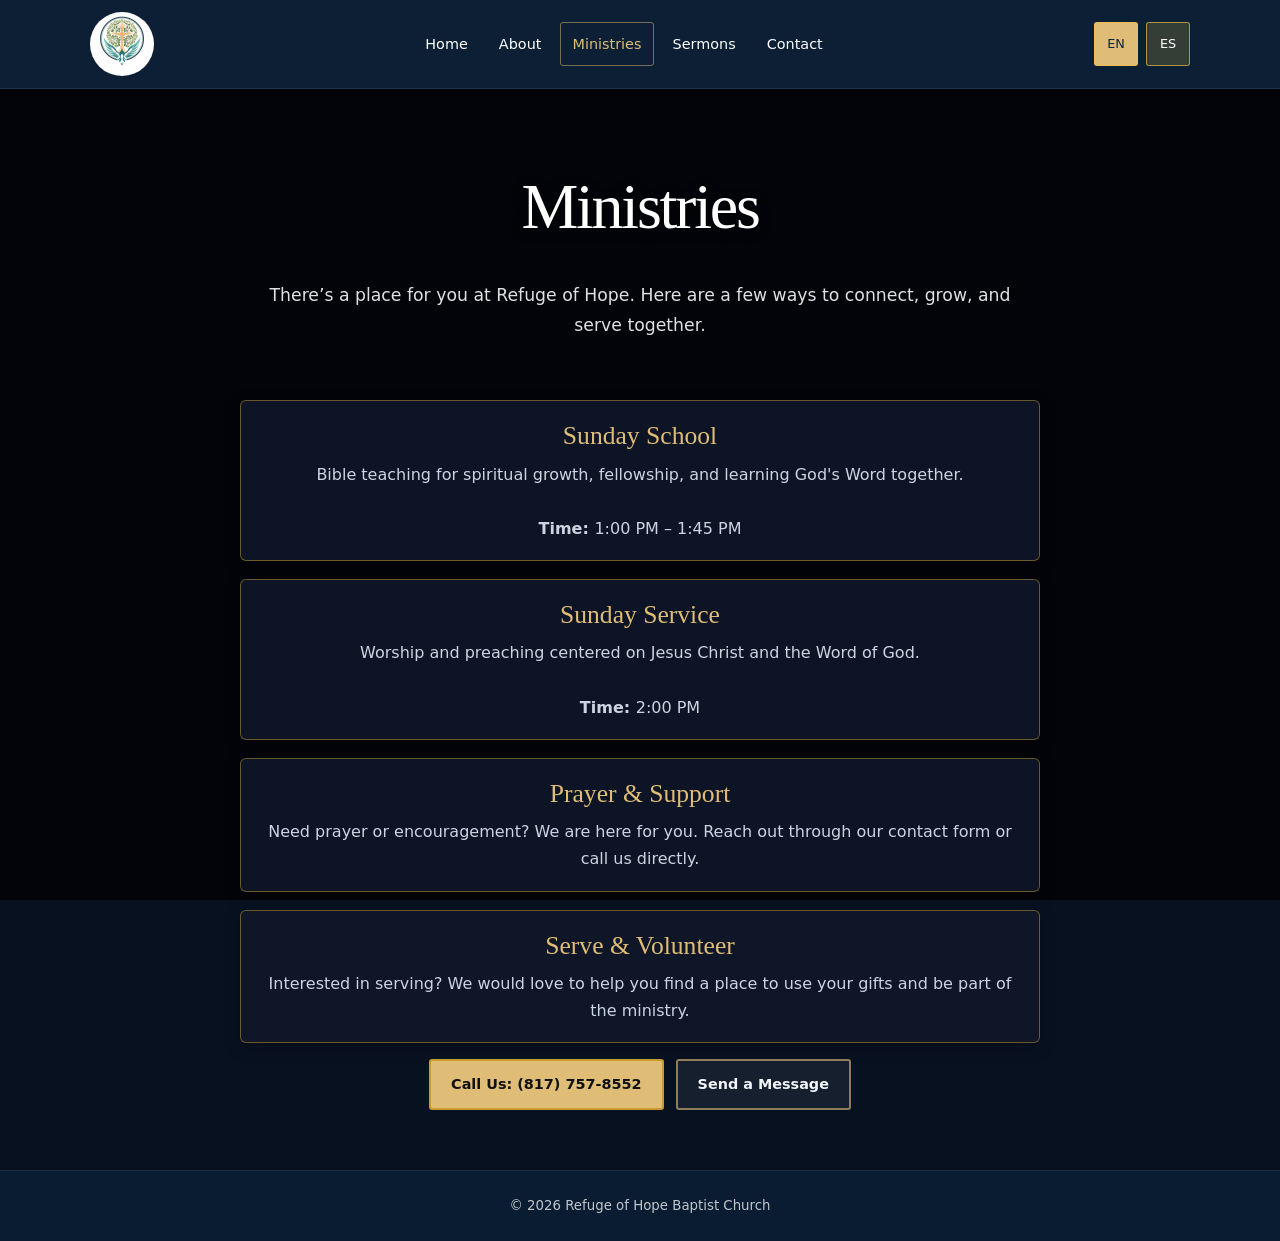
<file: ministries.html>
<!doctype html>
<html lang="en" prefix="og: https://ogp.me/ns#">
<head>

  <meta charset="utf-8" />
  <meta name="viewport" content="width=device-width, initial-scale=1" />

  <title data-meta-en="Ministries &amp; Worship | Refuge of Hope Baptist Church" data-meta-es="Ministerios y Adoración | Iglesia Bautista Refugio de Esperanza">Ministries &amp; Worship | Refuge of Hope Baptist Church</title>

  <link rel="stylesheet" href="styles.css" />


  <!-- Mission 5F: one future canonical URL per bilingual page. -->
  <meta name="description" content="Explore Sunday School, worship, prayer and support, and opportunities to serve at Refuge of Hope Baptist Church in Mineral Wells, Texas." data-meta-en="Explore Sunday School, worship, prayer and support, and opportunities to serve at Refuge of Hope Baptist Church in Mineral Wells, Texas." data-meta-es="Conozca la Escuela Dominical, adoración, oración y apoyo, y oportunidades para servir en la Iglesia Bautista Refugio de Esperanza en Mineral Wells, Texas." />
  <link rel="canonical" href="https://refugeofhopebc.org/ministries.html" />
  <link rel="icon" href="favicon.ico" sizes="16x16 32x32 48x48 256x256" type="image/x-icon" />
  <link rel="icon" href="assets/favicon-16.png" sizes="16x16" type="image/png" />
  <link rel="icon" href="assets/favicon-32.png" sizes="32x32" type="image/png" />
  <link rel="apple-touch-icon" href="assets/apple-touch-icon.png" sizes="180x180" />
  <meta property="og:title" content="Ministries &amp; Worship | Refuge of Hope Baptist Church" data-meta-en="Ministries &amp; Worship | Refuge of Hope Baptist Church" data-meta-es="Ministerios y Adoración | Iglesia Bautista Refugio de Esperanza" />
  <meta property="og:description" content="Explore Sunday School, worship, prayer and support, and opportunities to serve at Refuge of Hope Baptist Church in Mineral Wells, Texas." data-meta-en="Explore Sunday School, worship, prayer and support, and opportunities to serve at Refuge of Hope Baptist Church in Mineral Wells, Texas." data-meta-es="Conozca la Escuela Dominical, adoración, oración y apoyo, y oportunidades para servir en la Iglesia Bautista Refugio de Esperanza en Mineral Wells, Texas." />
  <meta property="og:type" content="website" />
  <meta property="og:url" content="https://refugeofhopebc.org/ministries.html" />
  <meta property="og:image" content="https://refugeofhopebc.org/assets/church-sharing.png" />
  <meta property="og:image:width" content="1200" />
  <meta property="og:image:height" content="630" />
  <meta property="og:image:type" content="image/png" />
  <meta property="og:image:alt" content="Refuge of Hope Baptist Church emblem and name on a navy background" data-meta-en="Refuge of Hope Baptist Church emblem and name on a navy background" data-meta-es="Emblema y nombre de Refuge of Hope Baptist Church sobre un fondo azul marino" />
  <meta property="og:site_name" content="Refuge of Hope Baptist Church" />
  <meta property="og:locale" content="en_US" data-meta-en="en_US" data-meta-es="es_US" />
  <meta name="twitter:card" content="summary_large_image" />
  <meta name="twitter:title" content="Ministries &amp; Worship | Refuge of Hope Baptist Church" data-meta-en="Ministries &amp; Worship | Refuge of Hope Baptist Church" data-meta-es="Ministerios y Adoración | Iglesia Bautista Refugio de Esperanza" />
  <meta name="twitter:description" content="Explore Sunday School, worship, prayer and support, and opportunities to serve at Refuge of Hope Baptist Church in Mineral Wells, Texas." data-meta-en="Explore Sunday School, worship, prayer and support, and opportunities to serve at Refuge of Hope Baptist Church in Mineral Wells, Texas." data-meta-es="Conozca la Escuela Dominical, adoración, oración y apoyo, y oportunidades para servir en la Iglesia Bautista Refugio de Esperanza en Mineral Wells, Texas." />
  <meta name="twitter:image" content="https://refugeofhopebc.org/assets/church-sharing.png" />
  <meta name="twitter:image:alt" content="Refuge of Hope Baptist Church emblem and name on a navy background" data-meta-en="Refuge of Hope Baptist Church emblem and name on a navy background" data-meta-es="Emblema y nombre de Refuge of Hope Baptist Church sobre un fondo azul marino" />
</head>

<body>

  <!-- HEADER -->
  <header class="site-header">

    <div class="container header-inner">

      <!-- LOGO -->
      <a class="logo" href="index.html">

        <img
          src="assets/RefugeofHope.png"
          alt="Refuge of Hope"
          height="75"
        >

      </a>

      <!-- NAVIGATION -->
      <nav class="nav" aria-label="Main navigation">

        <!-- ENGLISH NAV -->
        <div id="nav-english">

          <a href="index.html">
            Home
          </a>

          <a href="about.html">
            About
          </a>

          <a href="ministries.html" class="active" aria-current="page">
            Ministries
          </a>

          <a href="sermons.html">
            Sermons
          </a>

          <a href="contact.html">
            Contact
          </a>

        </div>

        <!-- SPANISH NAV -->
        <div id="nav-spanish" class="hidden">

          <a href="index.html">
            Inicio
          </a>

          <a href="about.html">
            Nosotros
          </a>

          <a href="ministries.html" class="active" aria-current="page">
            Ministerios
          </a>

          <a href="sermons.html">
            Sermones
          </a>

          <a href="contact.html">
            Contacto
          </a>

        </div>

      </nav>

      <!-- LANGUAGE BUTTONS -->
      <div class="lang-toggle">

        <button
          class="lang-btn active"
          id="english-btn"
          onclick="showEnglish()"
         aria-pressed="true" aria-label="English">
          EN
        </button>

        <button
          class="lang-btn"
          id="spanish-btn"
          onclick="showSpanish()"
         aria-pressed="false" aria-label="Español">
          ES
        </button>

      </div>

    </div>

  </header>

  <!-- HERO -->
  <main>

    <section class="hero-small">

      <div class="container">

        <!-- ENGLISH -->
        <div id="english-hero">

          <h1>
            Ministries
          </h1>

          <p>

            There’s a place for you at Refuge of Hope.
            Here are a few ways to connect,
            grow,
            and serve together.

          </p>

        </div>

        <!-- SPANISH -->
        <div id="spanish-hero" class="hidden">

          <h1>
            Ministerios
          </h1>

          <p>

            Hay un lugar para usted en Refugio de Esperanza.
            Aquí hay algunas maneras de conectarse,
            crecer,
            y servir juntos.

          </p>

        </div>

      </div>

    </section>

    <!-- CONTENT -->
    <section class="section">

      <div class="container">

        <!-- ENGLISH -->
        <div id="english-content">

          <div class="info-card about-card">

            <h2>
              Sunday School
            </h2>

            <p class="muted small">

              Bible teaching for spiritual growth,
              fellowship,
              and learning God's Word together.

              <br><br>

              <strong>
                Time:
              </strong>

              1:00 PM – 1:45 PM

            </p>

          </div>

          <div class="info-card about-card">

            <h2>
              Sunday Service
            </h2>

            <p class="muted small">

              Worship and preaching centered on
              Jesus Christ and the Word of God.

              <br><br>

              <strong>
                Time:
              </strong>

              2:00 PM

            </p>

          </div>

          <div class="info-card about-card">

            <h2>
              Prayer & Support
            </h2>

            <p class="muted small">

              Need prayer or encouragement?
              We are here for you.
              Reach out through our contact form
              or call us directly.

            </p>

          </div>

          <div class="info-card about-card">

            <h2>
              Serve & Volunteer
            </h2>

            <p class="muted small">

              Interested in serving?
              We would love to help you find a place
              to use your gifts and be part of the ministry.

            </p>

          </div>

          <!-- BUTTONS -->
          <div class="cta-row center-buttons">

          <a
            class="btn"
            href="tel:+18177578552"
          >
            Call Us: (817) 757-8552
          </a>

          <a
            class="btn btn-secondary"
            href="contact.html"
          >
              Send a Message
            </a>

            

          </div>

        </div>

        <!-- SPANISH -->
        <div id="spanish-content" class="hidden">

          <div class="info-card about-card">

            <h2>
              Escuela Dominical
            </h2>

            <p class="muted small">

              Enseñanza bíblica para crecimiento espiritual,
              compañerismo,
              y aprender juntos la Palabra de Dios.

              <br><br>

              <strong>
                Hora:
              </strong>

              1:00 PM – 1:45 PM

            </p>

          </div>

          <div class="info-card about-card">

            <h2>
              Servicio Dominical
            </h2>

            <p class="muted small">

              Adoración y predicación centradas en
              Jesucristo y la Palabra de Dios.

              <br><br>

              <strong>
                Hora:
              </strong>

              2:00 PM

            </p>

          </div>

          <div class="info-card about-card">

            <h2>
              Oración y Apoyo
            </h2>

            <p class="muted small">

              ¿Necesita oración o ánimo?
              Estamos aquí para usted.
              Contáctenos por medio de nuestro formulario
              o llámenos directamente.

            </p>

          </div>

          <div class="info-card about-card">

            <h2>
              Servir y Voluntariado
            </h2>

            <p class="muted small">

              ¿Interesado en servir?
              Nos encantaría ayudarle a encontrar un lugar
              para usar sus dones y ser parte del ministerio.

            </p>

          </div>

          <!-- BUTTONS -->
          <div class="cta-row center-buttons">

          <a
            class="btn"
            href="tel:+18177578552"
          >
            Llámenos: (817) 757-8552
          </a>

          <a
            class="btn btn-secondary"
            href="contact.html"
          >
            Enviar Mensaje
          </a>


            

          </div>

        </div>

      </div>

    </section>

  </main>

  <!-- FOOTER -->
  <footer class="site-footer">

    <div class="container footer-inner">

      <!-- ENGLISH -->
      <small id="footer-english">

        © <span id="year"></span>
        Refuge of Hope Baptist Church

      </small>

      <!-- SPANISH -->
      <small id="footer-spanish" class="hidden">

        © <span id="year2"></span>
        Iglesia Bautista Refugio de Esperanza

      </small>

    </div>

  </footer>

  <!-- JAVASCRIPT -->
  <script>

    document.getElementById("year").textContent =
      new Date().getFullYear();

    document.getElementById("year2").textContent =
      new Date().getFullYear();

    function showEnglish(){

      document
        .getElementById("english-hero")
        .classList.remove("hidden");

      document
        .getElementById("spanish-hero")
        .classList.add("hidden");

      document
        .getElementById("english-content")
        .classList.remove("hidden");

      document
        .getElementById("spanish-content")
        .classList.add("hidden");

      document
        .getElementById("nav-english")
        .classList.remove("hidden");

      document
        .getElementById("nav-spanish")
        .classList.add("hidden");

      document
        .getElementById("footer-english")
        .classList.remove("hidden");

      document
        .getElementById("footer-spanish")
        .classList.add("hidden");

      document
        .getElementById("english-btn")
        .classList.add("active");

      document
        .getElementById("spanish-btn")
        .classList.remove("active");
    }

    function showSpanish(){

      document
        .getElementById("spanish-hero")
        .classList.remove("hidden");

      document
        .getElementById("english-hero")
        .classList.add("hidden");

      document
        .getElementById("spanish-content")
        .classList.remove("hidden");

      document
        .getElementById("english-content")
        .classList.add("hidden");

      document
        .getElementById("nav-spanish")
        .classList.remove("hidden");

      document
        .getElementById("nav-english")
        .classList.add("hidden");

      document
        .getElementById("footer-spanish")
        .classList.remove("hidden");

      document
        .getElementById("footer-english")
        .classList.add("hidden");

      document
        .getElementById("spanish-btn")
        .classList.add("active");

      document
        .getElementById("english-btn")
        .classList.remove("active");
    }

  </script>

  <script src="metadata-language.js?v=5f"></script>
  <script src="language-preference.js?v=5f"></script>
</body>
</html>
</file>
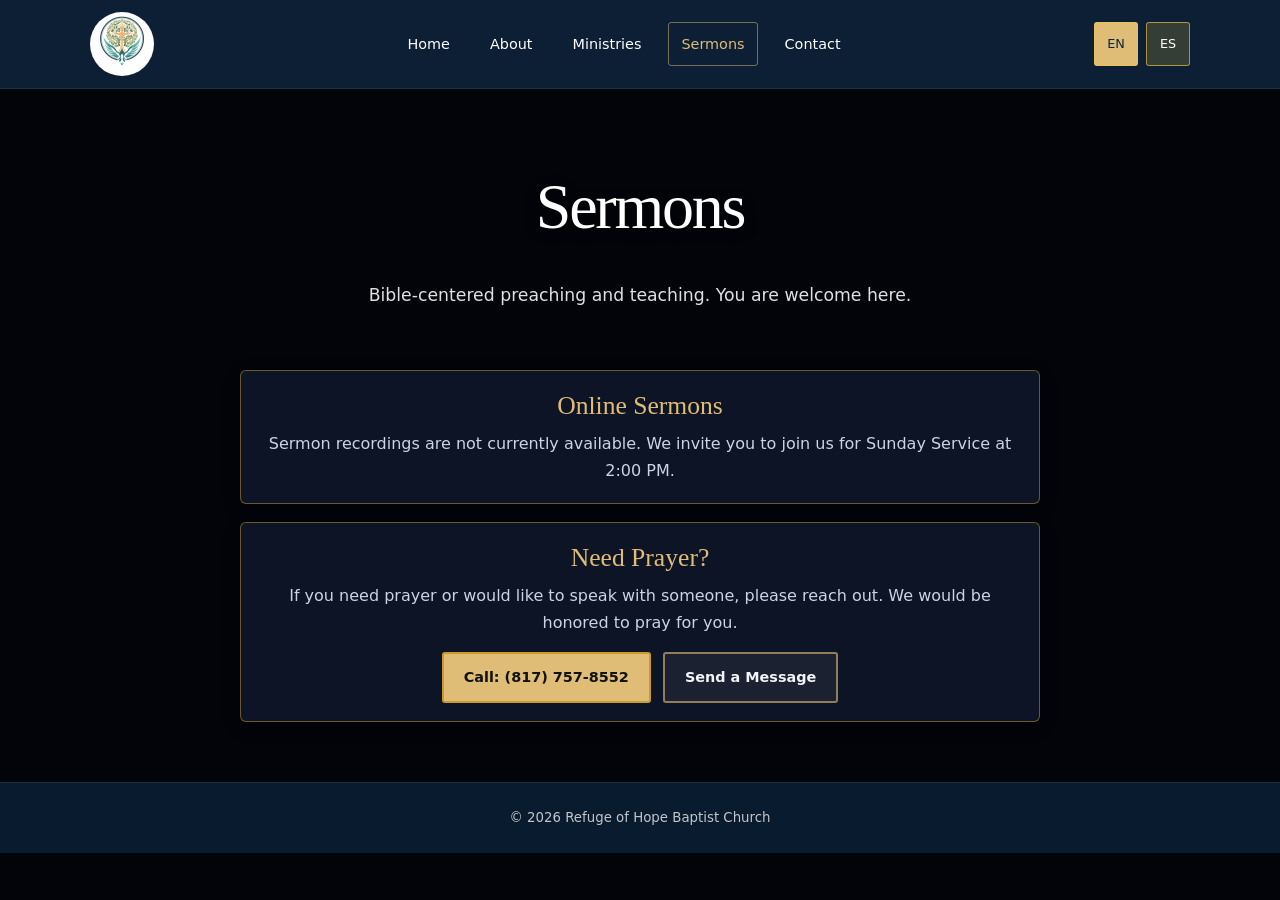
<file: sermons.html>
<!doctype html>
<html lang="en" prefix="og: https://ogp.me/ns#">
<head>
  <meta charset="utf-8" />
  <meta name="viewport" content="width=device-width, initial-scale=1" />
  <title data-meta-en="Sermon Availability | Refuge of Hope Baptist Church" data-meta-es="Disponibilidad de Sermones | Iglesia Bautista Refugio de Esperanza">Sermon Availability | Refuge of Hope Baptist Church</title>
  <link rel="stylesheet" href="styles.css" />

  <!-- Mission 5F: one future canonical URL per bilingual page. -->
  <meta name="description" content="Sermon recordings are not currently available at Refuge of Hope Baptist Church. Join Sunday Service at 2:00 PM or contact us for prayer." data-meta-en="Sermon recordings are not currently available at Refuge of Hope Baptist Church. Join Sunday Service at 2:00 PM or contact us for prayer." data-meta-es="Las grabaciones de sermones aún no están disponibles en la Iglesia Bautista Refugio de Esperanza. Acompáñenos el domingo a las 2:00 PM o solicite oración." />
  <link rel="canonical" href="https://refugeofhopebc.org/sermons.html" />
  <link rel="icon" href="favicon.ico" sizes="16x16 32x32 48x48 256x256" type="image/x-icon" />
  <link rel="icon" href="assets/favicon-16.png" sizes="16x16" type="image/png" />
  <link rel="icon" href="assets/favicon-32.png" sizes="32x32" type="image/png" />
  <link rel="apple-touch-icon" href="assets/apple-touch-icon.png" sizes="180x180" />
  <meta property="og:title" content="Sermon Availability | Refuge of Hope Baptist Church" data-meta-en="Sermon Availability | Refuge of Hope Baptist Church" data-meta-es="Disponibilidad de Sermones | Iglesia Bautista Refugio de Esperanza" />
  <meta property="og:description" content="Sermon recordings are not currently available at Refuge of Hope Baptist Church. Join Sunday Service at 2:00 PM or contact us for prayer." data-meta-en="Sermon recordings are not currently available at Refuge of Hope Baptist Church. Join Sunday Service at 2:00 PM or contact us for prayer." data-meta-es="Las grabaciones de sermones aún no están disponibles en la Iglesia Bautista Refugio de Esperanza. Acompáñenos el domingo a las 2:00 PM o solicite oración." />
  <meta property="og:type" content="website" />
  <meta property="og:url" content="https://refugeofhopebc.org/sermons.html" />
  <meta property="og:image" content="https://refugeofhopebc.org/assets/church-sharing.png" />
  <meta property="og:image:width" content="1200" />
  <meta property="og:image:height" content="630" />
  <meta property="og:image:type" content="image/png" />
  <meta property="og:image:alt" content="Refuge of Hope Baptist Church emblem and name on a navy background" data-meta-en="Refuge of Hope Baptist Church emblem and name on a navy background" data-meta-es="Emblema y nombre de Refuge of Hope Baptist Church sobre un fondo azul marino" />
  <meta property="og:site_name" content="Refuge of Hope Baptist Church" />
  <meta property="og:locale" content="en_US" data-meta-en="en_US" data-meta-es="es_US" />
  <meta name="twitter:card" content="summary_large_image" />
  <meta name="twitter:title" content="Sermon Availability | Refuge of Hope Baptist Church" data-meta-en="Sermon Availability | Refuge of Hope Baptist Church" data-meta-es="Disponibilidad de Sermones | Iglesia Bautista Refugio de Esperanza" />
  <meta name="twitter:description" content="Sermon recordings are not currently available at Refuge of Hope Baptist Church. Join Sunday Service at 2:00 PM or contact us for prayer." data-meta-en="Sermon recordings are not currently available at Refuge of Hope Baptist Church. Join Sunday Service at 2:00 PM or contact us for prayer." data-meta-es="Las grabaciones de sermones aún no están disponibles en la Iglesia Bautista Refugio de Esperanza. Acompáñenos el domingo a las 2:00 PM o solicite oración." />
  <meta name="twitter:image" content="https://refugeofhopebc.org/assets/church-sharing.png" />
  <meta name="twitter:image:alt" content="Refuge of Hope Baptist Church emblem and name on a navy background" data-meta-en="Refuge of Hope Baptist Church emblem and name on a navy background" data-meta-es="Emblema y nombre de Refuge of Hope Baptist Church sobre un fondo azul marino" />
</head>

<body>

<header class="site-header">
  <div class="container header-inner">

    <a class="logo" href="index.html">
      <img src="assets/RefugeofHope.png" alt="Refuge of Hope" height="75">
    </a>

    <nav class="nav" aria-label="Main navigation">
      <a href="index.html" id="nav-home">Home</a>
      <a href="about.html" id="nav-about">About</a>
      <a href="ministries.html" id="nav-ministries">Ministries</a>
      <a href="sermons.html" class="active" id="nav-sermons" aria-current="page">Sermons</a>
      <a href="contact.html" id="nav-contact">Contact</a>
    </nav>

    <div class="lang-toggle">
      <button type="button" class="lang-btn active" onclick="setLanguage('en'); return false;" aria-pressed="true" aria-label="English">EN</button>
      <button type="button" class="lang-btn" onclick="setLanguage('es'); return false;" aria-pressed="false" aria-label="Español">ES</button>
    </div>

  </div>
</header>

<main>

  <section class="hero-small">
    <div class="container">
      <h1 id="hero-title">Sermons</h1>
      <p id="hero-text">
        Bible-centered preaching and teaching. You are welcome here.
      </p>
    </div>
  </section>

  <section class="section">
    <div class="container">

      <!-- Future approved recordings can be added within this card; update both language branches together. -->
      <div class="info-card about-card">
        <h2 id="sermon-title">Online Sermons</h2>

        <p class="muted small" id="sermon-text">
          Sermon recordings are not currently available. We invite you to join us for Sunday Service at 2:00 PM.
        </p>
      </div>

      <div class="info-card about-card">
        <h2 id="prayer-title">Need Prayer?</h2>

        <p class="muted small" id="prayer-text">
          If you need prayer or would like to speak with someone, please reach out.
          We would be honored to pray for you.
        </p>

        <div class="cta-row center-buttons">
          <a href="tel:+18177578552" class="btn" id="call-button">
            Call: (817) 757-8552
          </a>

          <a href="contact.html" class="btn btn-secondary" id="message-button">
            Send a Message
          </a>
        </div>
      </div>

    </div>
  </section>

</main>

<footer class="site-footer">
  <div class="container footer-inner">
    <small id="footer-text">© 2026 Refuge of Hope Baptist Church</small>
  </div>
</footer>

<script>
function setLanguage(lang){

  if(lang === "es"){

    document.getElementById("nav-home").textContent = "Inicio";
    document.getElementById("nav-about").textContent = "Nosotros";
    document.getElementById("nav-ministries").textContent = "Ministerios";
    document.getElementById("nav-sermons").textContent = "Sermones";
    document.getElementById("nav-contact").textContent = "Contacto";

    document.getElementById("hero-title").textContent = "Sermones";
    document.getElementById("hero-text").textContent =
      "Predicación y enseñanza centradas en la Palabra de Dios. Usted es bienvenido aquí.";

    document.getElementById("sermon-title").textContent = "Sermones en Línea";
    document.getElementById("sermon-text").innerHTML =
      "Las grabaciones de sermones no están disponibles actualmente. Le invitamos a acompañarnos en nuestro Servicio Dominical a las 2:00 PM.";

    document.getElementById("prayer-title").textContent = "¿Necesita Oración?";
    document.getElementById("prayer-text").textContent =
      "Si necesita oración o desea hablar con alguien, por favor contáctenos. Será un honor orar por usted.";

    document.getElementById("call-button").textContent = "Llame: (817) 757-8552";
    document.getElementById("message-button").textContent = "Enviar Mensaje";

    document.getElementById("footer-text").textContent =
      "© 2026 Iglesia Bautista Refugio de Esperanza";

  } else {

    document.getElementById("nav-home").textContent = "Home";
    document.getElementById("nav-about").textContent = "About";
    document.getElementById("nav-ministries").textContent = "Ministries";
    document.getElementById("nav-sermons").textContent = "Sermons";
    document.getElementById("nav-contact").textContent = "Contact";

    document.getElementById("hero-title").textContent = "Sermons";
    document.getElementById("hero-text").textContent =
      "Bible-centered preaching and teaching. You are welcome here.";

    document.getElementById("sermon-title").textContent = "Online Sermons";
    document.getElementById("sermon-text").innerHTML =
      "Sermon recordings are not currently available. We invite you to join us for Sunday Service at 2:00 PM.";

    document.getElementById("prayer-title").textContent = "Need Prayer?";
    document.getElementById("prayer-text").textContent =
      "If you need prayer or would like to speak with someone, please reach out. We would be honored to pray for you.";

    document.getElementById("call-button").textContent = "Call: (817) 757-8552";
    document.getElementById("message-button").textContent = "Send a Message";

    document.getElementById("footer-text").textContent =
      "© 2026 Refuge of Hope Baptist Church";
  }

  document.querySelectorAll(".lang-btn").forEach(btn => btn.classList.remove("active"));

  if(lang === "en"){
    document.querySelectorAll(".lang-btn")[0].classList.add("active");
  } else {
    document.querySelectorAll(".lang-btn")[1].classList.add("active");
  }
}
</script>

  <script src="metadata-language.js?v=5f"></script>
  <script src="language-preference.js?v=5f"></script>
</body>
</html>
</file>
<file: styles.css>
/* =========================================
   REFUGE OF HOPE BAPTIST CHURCH
   MASTER STYLESHEET
========================================= */

:root{

  --text: #f9fafb;
  --muted: rgba(255,255,255,.75);

  --accent: #f4c542;
  --accent-border: #c89b2c;
  --accent-hover: #e6b937;

  --navy: #0f172a;
  --navy-light: #1e293b;

  --card-text: #1f2937;
  --card-muted: #374151;

  --border: rgba(255,255,255,.10);

  --radius: 18px;
}

/* =========================================
   RESET
========================================= */

*{
  box-sizing: border-box;
  margin: 0;
  padding: 0;
}

html{
  scroll-behavior: smooth;
}

body{

  font-family:
    system-ui,
    -apple-system,
    Segoe UI,
    Roboto,
    Arial,
    sans-serif;

  background: #081120;

  color: var(--text);

  line-height: 1.6;
}

a{
  color: inherit;
  text-decoration: none;
}

img{
  max-width: 100%;
  display: block;
}

.container{

  width: 100%;
  max-width: 1200px;

  margin: 0 auto;

  padding: 0 20px;
}

/* =========================================
   GLOBAL BACKGROUND
========================================= */

body::before{

  content: "";

  position: fixed;

  inset: 0;

  background:
    linear-gradient(
      rgba(0,0,0,.72),
      rgba(0,0,0,.72)
    ),

    url("https://images.unsplash.com/photo-1504052434569-70ad5836ab65?q=80&w=1600&auto=format&fit=crop")
    center/cover no-repeat;

  z-index: -2;
}

/* =========================================
   HEADER
========================================= */

.site-header{

  position: sticky;

  top: 0;

  z-index: 1000;

  background: rgba(8,17,32,.88);

  backdrop-filter: blur(12px);

  border-bottom:
    1px solid rgba(255,255,255,.08);

  padding: 14px 0;
}

.header-inner{

  display: flex;

  align-items: center;

  justify-content: space-between;

  gap: 18px;

  flex-wrap: wrap;
}

.logo img{

  height: 90px;

  width: auto;
}

/* =========================================
   NAVIGATION
========================================= */

.nav{

  display: flex;

  align-items: center;

  gap: 14px;

  flex-wrap: wrap;
}

.nav a{

  padding: 10px 16px;

  border-radius: 14px;

  border:
    1px solid rgba(245,197,66,.65);

  background:
    rgba(245,197,66,.16);

  color: white;

  font-weight: 700;

  transition: all .2s ease;
}

.nav a:hover{

  background:
    rgba(245,197,66,.32);

  transform: translateY(-2px);
}

.nav a.active{

  background:
    rgba(245,197,66,.50);

  border-color:
    rgba(245,197,66,1);
}

/* =========================================
   LANGUAGE BUTTONS
========================================= */

.lang-toggle{

  display: flex;

  align-items: center;

  gap: 8px;
}

.lang-btn{

  padding: 6px 10px;

  border-radius: 10px;

  border:
    1px solid rgba(245,197,66,.65);

  background:
    rgba(245,197,66,.18);

  color: white;

  font-weight: 700;

  cursor: pointer;

  transition: all .2s ease;
}

.lang-btn:hover,
.lang-btn.active{

  background:
    rgba(245,197,66,.45);
}


/* =========================================
   HERO
========================================= */

.hero{

  min-height: 50vh;

  display: flex;

  align-items: center;

  justify-content: center;

  text-align: center;

  padding: 90px 20px 60px;
}

/* PERFECT CENTERING */
.hero .container{

  width: 100%;

  display: flex;

  justify-content: center;

  align-items: center;
}

.hero-inner{

  max-width: 850px;

  width: 100%;

  margin: 0 auto;

  text-align: center;
}

.hero h1,
.hero-text h1{

  font-size:
    clamp(2.8rem, 6vw, 5rem);

  margin-bottom: 12px;

  color: white;

  line-height: 1.1;

  text-align: center;

  text-shadow:
    0 3px 14px rgba(0,0,0,.45);
}

.hero-address{

  color:
    rgba(255,255,255,.88);

  margin-bottom: 24px;

  font-size: 2rem;

  text-align: center;
}

/* GOLD SLOGAN */
.hero h2,
.hero-text h2,
#english-content h2,
#spanish-content h2{

  font-size:
    clamp(2rem, 5vw, 3.3rem);

  line-height: 1.2;

  color: var(--accent);

  margin-bottom: 18px;

  font-weight: 800;

  text-align: center;

  text-shadow:
    0 2px 12px rgba(0,0,0,.45);
}

.hero :is(h2,h3),
.hero-text :is(h2,h3){

  font-size: 1.5rem;

  margin-bottom: 12px;

  color: white;

  text-align: center;

  text-shadow:
    0 2px 10px rgba(0,0,0,.35);
}

.hero p,
.hero-text p{

  max-width: 700px;

  margin: 0 auto;

  color:
    rgba(255,255,255,.92);

  font-size: 1.05rem;

  text-align: center;
}

/* =========================================
   SMALL HERO
========================================= */

.hero-small{

  padding: 110px 20px 70px;

  text-align: center;
}

.hero-small h1{

  font-size:
    clamp(2.2rem, 5vw, 4rem);

  margin-bottom: 18px;

  color: white;

  text-align: center;

  text-shadow:
    0 3px 14px rgba(0,0,0,.45);
}

.hero-small p{

  max-width: 760px;

  margin: 0 auto;

  color:
    rgba(255,255,255,.88);

  font-size: 1.08rem;

  line-height: 1.8;

  text-align: center;
}












/* =========================================
   PAGE HERO
========================================= */

.page-hero{

  padding: 110px 20px;

  text-align: center;
}

.page-hero h1{

  font-size:
    clamp(2.2rem, 5vw, 4rem);

  margin-bottom: 18px;
}

.hero-subtitle{

  max-width: 750px;

  margin: 0 auto;

  color:
    rgba(255,255,255,.88);

  font-size: 1.1rem;
}

/* =========================================
   SECTIONS
========================================= */

.section{
  padding: 70px 0;
}

.hidden{
  display: none;
}

/* =========================================
   CARD SYSTEM
========================================= */

.info-card,
.card{

  background:
    rgba(255,255,255,.96);

  color: var(--card-text);

  border-radius: var(--radius);

  padding: 34px;

  text-align: center;

  min-height: 260px;

  display: flex;

  flex-direction: column;

  justify-content: center;

  box-shadow:
    0 8px 24px rgba(0,0,0,.22);

  transition:
    transform .25s ease,
    box-shadow .25s ease;
}

.info-card:hover,
.card:hover{

  transform: translateY(-5px);

  box-shadow:
    0 12px 30px rgba(0,0,0,.30);
}

.info-card :is(h2,h3),
.card :is(h2,h3){

  margin-bottom: 14px;

  color: var(--navy);

  font-size: 1.4rem;
}

.card-text,
.info-card p,
.card p{

  color: var(--card-muted);

  line-height: 1.8;
}

/* =========================================
   BUTTONS
========================================= */

.cta-row{

  display: flex;

  gap: 14px;

  flex-wrap: wrap;

  justify-content: center;

  margin-top: 24px;
}

.btn{

  display: inline-block;

  padding: 13px 20px;

  border-radius: 14px;

  border:
    2px solid var(--accent-border);

  background: var(--accent);

  color: #111111;

  font-weight: 800;

  transition: all .2s ease;
}

.btn:hover{

  background: var(--accent-hover);

  transform: translateY(-2px);
}

.btn-secondary{

  background: #f4f4f4;

  border:
    2px solid #a0a0a0;

  color: #111111;
}

.btn-secondary:hover{
  background: #e7e7e7;
}

/* =========================================
   CONTACT PAGE
========================================= */

.contact-layout{

  display: grid;

  grid-template-columns: 1fr 1.45fr;

  gap: 34px;

  align-items: stretch;

  margin-top: 40px;
}

.contact-left{

  display: flex;

  flex-direction: column;

  gap: 34px;

  height: 100%;
}

.contact-left .info-card{

  flex: 1;
}

/* =========================================
   FORM CARD
========================================= */

.form-card{

  background:
    rgba(255,255,255,.06);

  border:
    1px solid rgba(255,255,255,.10);

  border-radius: var(--radius);

  padding: 28px;

  backdrop-filter: blur(8px);

  box-shadow:
    0 8px 24px rgba(0,0,0,.30);

  display: flex;

  flex-direction: column;

  justify-content: space-between;
}

.form-card :is(h2,h3){

  text-align: center;

  color: white;

  margin-bottom: 18px;

  font-size: 1.5rem;
}

.form-wrapper{

  width: 100%;

  height: 720px;

  overflow: hidden;

  border-radius: 16px;

  background: white;

  box-shadow:
    0 6px 18px rgba(0,0,0,.22);
}

.form-wrapper iframe{

  width: 100%;

  height: 720px;

  border: none;

  display: block;
}

.form-note{

  text-align: center;

  margin-top: 18px;

  color:
    rgba(255,255,255,.78);

  line-height: 1.7;
}

/* =========================================
   FOOTER
========================================= */

.site-footer{

  margin-top: 60px;

  padding: 24px 0;

  border-top:
    1px solid rgba(255,255,255,.08);

  background:
    rgba(0,0,0,.20);
}

.footer-inner{

  display: flex;

  justify-content: center;

  text-align: center;

  color:
    rgba(255,255,255,.75);
}

/* =========================================
   MOBILE
========================================= */

@media (max-width: 950px){

  .contact-layout{

    grid-template-columns: 1fr;
  }

  .contact-left{

    gap: 24px;
  }
}

@media (max-width: 768px){

  .header-inner{

    flex-direction: column;

    justify-content: center;
  }

  .nav{

    justify-content: center;
  }

  .logo img{

    height: 74px;
  }

  .hero{

    padding:
      120px 20px 90px;
  }

  .page-hero{

    padding:
      90px 20px;
  }

  .cta-row{

    flex-direction: column;

    align-items: center;
  }

  .btn{

    width: 100%;

    max-width: 320px;

    text-align: center;
  }

  .form-wrapper,
  .form-wrapper iframe{

    height: 760px;
  }

  .info-card,
  .card{

    min-height: auto;
  }
}
/* Refined Navy & Gold presentation. Original HTML and wording unchanged. */
:root{--accent:#dfbd77;--accent-border:#c89b2c;--accent-hover:#efcf89;--card-text:#f1f5f9;--card-muted:#cbd5e1;--radius:6px}
body{position:relative;isolation:isolate;line-height:1.7}
body::before{z-index:0;pointer-events:none}
body>main,body>.hero,body>.section,body>.site-footer{position:relative;z-index:1}
.site-header{background:rgba(13,33,57,.94);padding:12px 0;z-index:1000}
.container{max-width:1140px}
.logo img{height:64px;border-radius:50%}
.nav{gap:14px}
.nav a{background:transparent;border-color:transparent;border-radius:3px;font-size:.9rem;padding:9px 12px;font-weight:500}
.nav a:hover{background:rgba(223,189,119,.12);transform:none}
.nav a.active{background:transparent;color:#dfbd77;border-color:rgba(223,189,119,.5)}
.lang-btn{border-radius:3px;font:inherit;font-size:.8rem}
.lang-btn.active{background:#dfbd77;color:#10243c}
.hero{min-height:0;padding:76px 20px 48px}
.hero h1,.hero h2,.hero-small h1,.page-hero h1{font-family:Georgia,'Times New Roman',serif;font-weight:400;letter-spacing:-.035em}
.hero h2{font-size:clamp(2.6rem,6vw,5rem);line-height:1.12;color:#dfbd77}
.hero-small{padding:64px 20px 30px}
.hero-small h1{font-size:clamp(2.4rem,5vw,4rem)}
.hero-small p{line-height:1.75}
.section{padding:30px 0}
.info-card,.card,.form-card{background:rgba(15,23,42,.88);color:#f1f5f9;height:auto;min-height:0;max-height:none;border:1px solid rgba(200,155,44,.5);padding:18px 24px;box-shadow:0 5px 18px rgba(0,0,0,.2);justify-content:flex-start}
.info-card,.card{width:100%;max-width:800px;margin-left:auto;margin-right:auto}
.info-card :is(h2,h3),.card :is(h2,h3),.church-clock h2{font-family:Georgia,'Times New Roman',serif;font-weight:400;color:#dfbd77;font-size:1.6rem;line-height:1.3;margin-bottom:8px}
.info-card p,.card p,.belief-list{color:#cbd5e1;line-height:1.7}
.info-card:hover,.card:hover{transform:none}
.about-card+.about-card{margin-top:18px}
.info-card+br{display:none}
.info-card+br+.info-card{margin-top:18px}
.belief-list{max-width:680px;margin:0 auto;padding-left:22px;text-align:left}
.belief-list li+li{margin-top:5px}
.btn{border-radius:3px;background:#dfbd77;border-color:#c89b2c;padding:11px 20px;font-size:.9rem;font-weight:700}
.btn-secondary{background:rgba(255,255,255,.06);color:#f1f5f9;border-color:rgba(223,189,119,.6)}
.btn-secondary:hover{background:rgba(223,189,119,.15)}
.cta-row{margin-top:16px;gap:12px}
.contact-grid{display:grid;grid-template-columns:minmax(0,1fr) minmax(0,1.45fr);align-items:start;gap:24px;margin-top:28px}
.contact-left{height:auto}.contact-left .info-card{flex:initial;max-width:100%}.contact-right,.contact-left{min-width:0}
.contact-divider{border:0;border-top:1px solid rgba(200,155,44,.4);margin:18px 0}
.form-wrapper,.form-wrapper iframe{height:950px}
.site-footer{margin-top:30px;background:rgba(11,30,52,.9)}
.pastor-photo{max-width:280px;margin:0 auto 15px}
:focus-visible{outline:3px solid #dfbd77;outline-offset:4px}
@media(max-width:950px){.contact-grid{grid-template-columns:minmax(0,1fr)}}
@media(max-width:768px){.site-header{position:relative}.header-inner{gap:12px}.logo img{height:58px}.nav{gap:6px}.nav a{font-size:.85rem;padding:8px 10px}.nav>div:not(.hidden){display:flex;justify-content:center;flex-wrap:wrap;gap:6px}.hero{padding:48px 5px 30px}.hero-small{padding:40px 0 24px}.section{padding:24px 0}.info-card,.card,.form-card{padding:14px 16px}.hero :is(h2,h3){font-size:1.2rem}}
@media(prefers-reduced-motion:reduce){html{scroll-behavior:auto}*,*::before,*::after{transition:none!important;animation:none!important}}

/* Pastor/family photograph left; complete original welcome right. */
.pastor-section{max-width:1040px;display:grid;grid-template-columns:minmax(230px,.85fr) minmax(0,1.3fr);column-gap:40px;row-gap:12px;padding:30px;align-items:center;text-align:left}
.pastor-family-photo{grid-column:1;grid-row:1 / 3;min-height:340px;align-self:stretch;background:rgba(30,41,59,.75);border:1px solid rgba(200,155,44,.5);border-radius:5px;display:flex;flex-direction:column;align-items:center;justify-content:center;text-align:center;padding:24px;color:#cbd5e1}
.pastor-family-photo>span{font-size:72px;color:#dfbd77;opacity:.65}
.pastor-family-photo small{font-size:.85rem;max-width:210px}
.pastor-section>:is(h2,h3){grid-column:2;align-self:end;margin-bottom:0;font-size:2rem}
.pastor-section>p{grid-column:2;align-self:start}
@media(max-width:768px){.pastor-section{grid-template-columns:minmax(0,1fr);padding:18px;row-gap:18px}.pastor-family-photo{grid-column:1;grid-row:auto;min-height:240px}.pastor-section>:is(h2,h3),.pastor-section>p{grid-column:1}.pastor-section>:is(h2,h3){font-size:1.7rem}}

/* Approved original photograph: full image, without cropping or alteration. */
.pastor-family-photo{padding:0;min-height:0;align-self:center;overflow:hidden;background:transparent}
.pastor-family-photo img{display:block;width:100%;height:auto;max-width:100%}
@media(max-width:768px){.pastor-family-photo{min-height:0;width:100%;max-width:340px;justify-self:center}}

/* Compact portrait height; retain the full photograph without cropping. */
.pastor-family-photo{height:auto;max-height:400px;width:auto;max-width:100%;justify-self:center}
.pastor-family-photo img{width:auto;height:auto;max-height:400px;max-width:100%;object-fit:contain}
@media(max-width:768px){.pastor-family-photo{width:auto;max-height:320px}.pastor-family-photo img{max-height:320px;width:auto}}

/* Closer portrait framing inside the existing left-hand box; source photo unchanged. */
.pastor-family-photo{width:100%;height:430px;max-height:none;max-width:100%;justify-self:stretch;align-self:center}
.pastor-family-photo img{width:100%;height:100%;max-height:none;max-width:100%;object-fit:cover;object-position:50% 38%}
@media(max-width:768px){.pastor-family-photo{width:100%;height:390px;max-height:none;max-width:340px;justify-self:center}.pastor-family-photo img{width:100%;height:100%;max-height:none;object-fit:cover;object-position:50% 38%}}

/* Move the visible frame downward to remove more space above the couple. */
.pastor-family-photo img{object-position:50% 60%}

/* Restore headroom after the lower framing trial. */
.pastor-family-photo img{object-position:50% 43%}

/* Gentler framing with a little more headroom. */
.pastor-family-photo img{object-position:50% 40%}

/* Slightly less headroom; modest adjustment from 40%, below the 60% trial. */
.pastor-family-photo img{object-position:50% 45%}

/* Small framing adjustment: 45% to 47%. */
.pastor-family-photo img{object-position:50% 47%}

/* Small framing adjustment: 47% to 49%. */
.pastor-family-photo img{object-position:50% 49%}

/* Mission 5E: accessible heading semantics retain the approved visual treatment. */
.hero h1#hero-title{font-size:clamp(2.6rem,6vw,5rem);line-height:1.12;color:#dfbd77;margin-bottom:18px;font-weight:400;letter-spacing:-.035em}
/* Improve tap areas without changing colors, card sizes or photograph framing. */
.nav a,.lang-btn{min-height:44px;display:inline-flex;align-items:center;justify-content:center}
.lang-btn{min-width:44px}

/* Keep the original welcome subtitle appearance after semantic heading correction. */
.hero #hero-subtitle{font-family:inherit;font-weight:700;letter-spacing:normal;font-size:1.5rem;line-height:1.7;color:white;margin-bottom:12px}
@media(max-width:768px){.hero #hero-subtitle{font-size:1.2rem}}

/* Retain ministry-card typography: existing language-container h2 rules are for large section headings. */
#english-content .info-card h2,#spanish-content .info-card h2{font-size:1.6rem;line-height:1.3;font-family:Georgia,"Times New Roman",serif;font-weight:400;letter-spacing:normal;margin-bottom:8px;text-shadow:none}

/* Mission 5G: show the complete temporary solo portrait inside the approved frame. */
#pastor-family-image{object-fit:contain;object-position:center}
</file>
